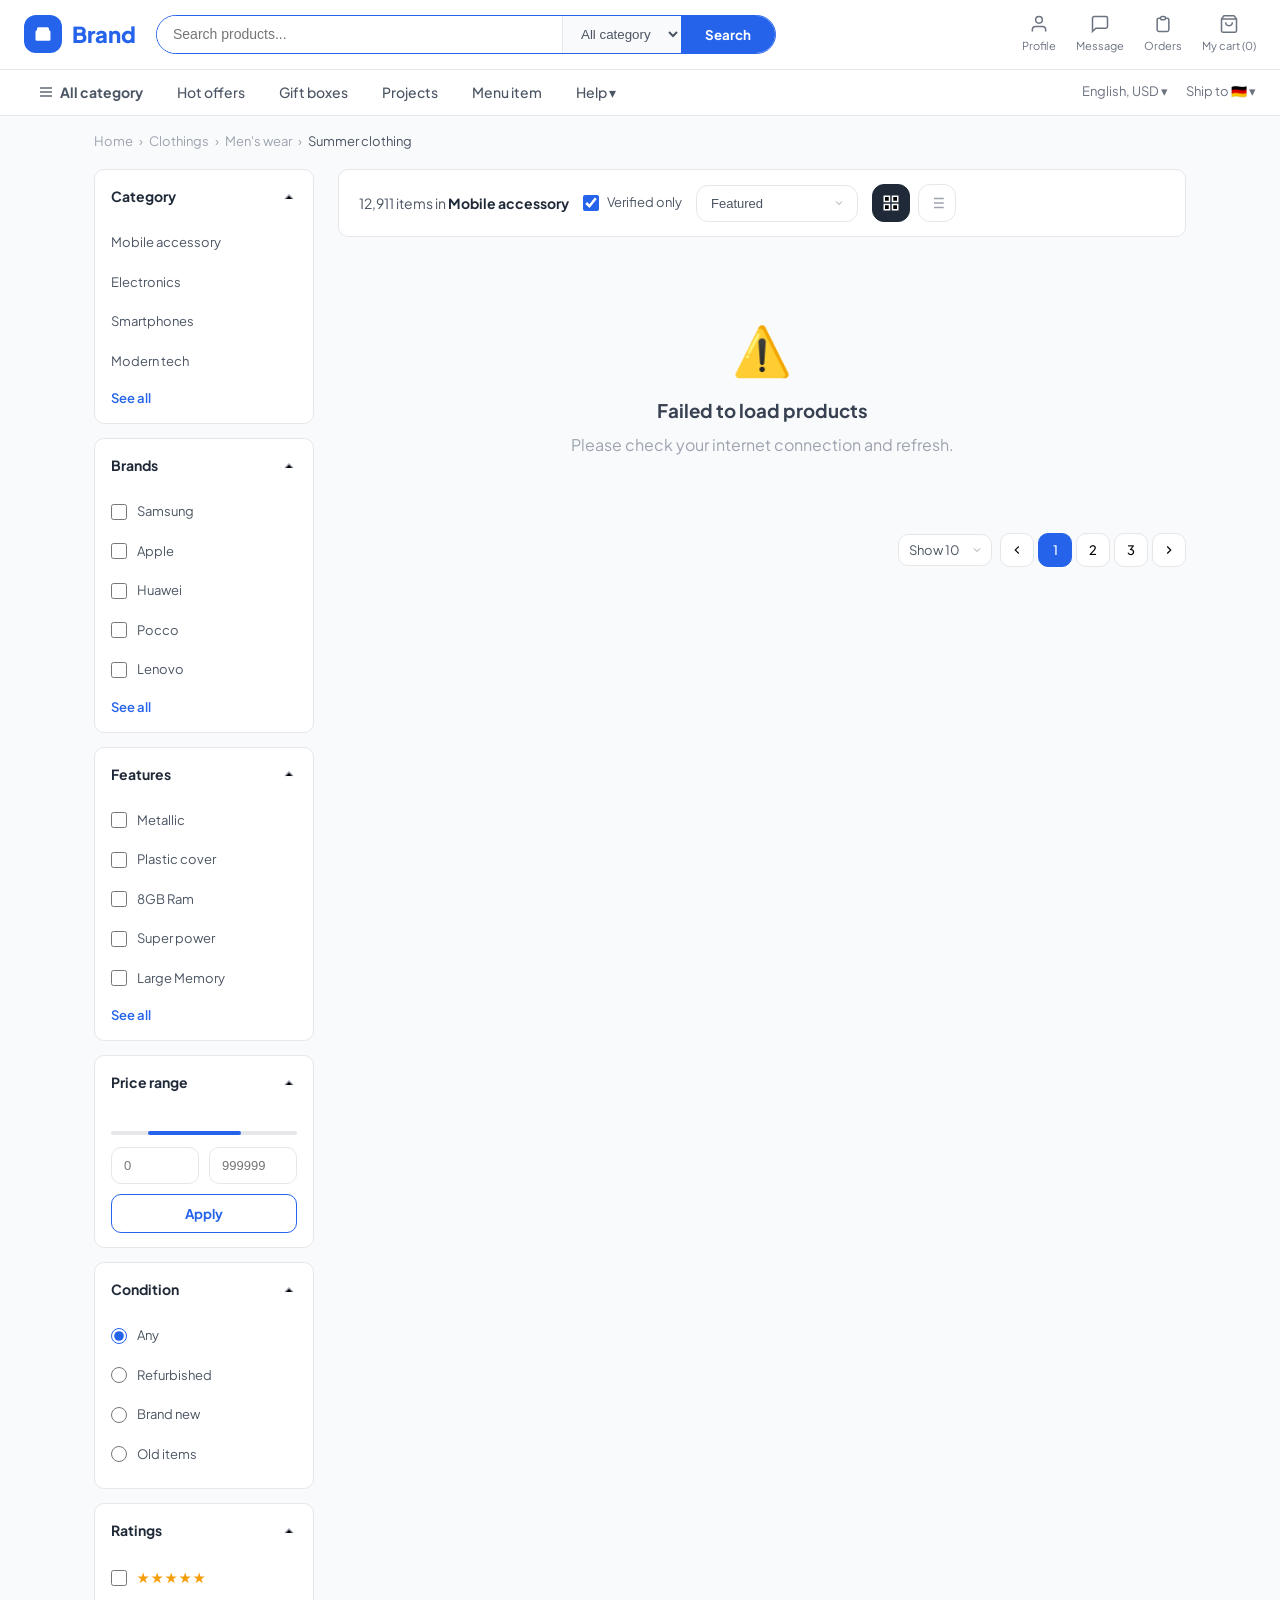
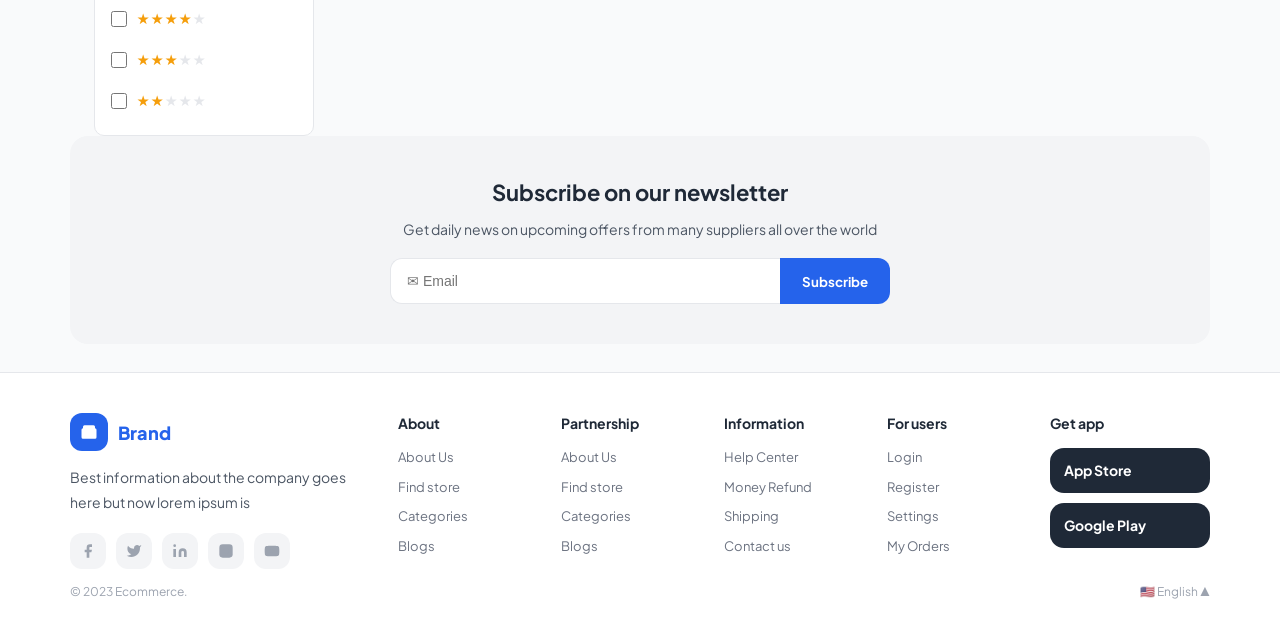
<file: grid-listing.html>
<!-- <!DOCTYPE html>
<html lang="en">
<head>
<meta charset="UTF-8">
<meta name="viewport" content="width=device-width, initial-scale=1.0">
<title>Brand - Product Grid</title>
<link href="https://fonts.googleapis.com/css2?family=Plus+Jakarta+Sans:wght@300;400;500;600;700;800&display=swap" rel="stylesheet">
<style>
  *, *::before, *::after { box-sizing: border-box; margin: 0; padding: 0; }

  :root {
    --blue: #2563EB;
    --blue-dark: #1D4ED8;
    --blue-light: #EFF6FF;
    --gray-50: #F9FAFB;
    --gray-100: #F3F4F6;
    --gray-200: #E5E7EB;
    --gray-400: #9CA3AF;
    --gray-500: #6B7280;
    --gray-600: #4B5563;
    --gray-800: #1F2937;
    --green: #16A34A;
    --orange: #F59E0B;
    --white: #ffffff;
    --radius: 10px;
    --shadow: 0 10px 30px rgba(15, 23, 42, 0.08);
  }

  body { font-family: 'Plus Jakarta Sans', sans-serif; background: var(--gray-50); color: var(--gray-800); line-height: 1.5; }
  a { text-decoration: none; color: inherit; }
  button { font-family: inherit; }

  .top-bar {
    display: flex; align-items: center; gap: 20px; padding: 14px 24px; background: var(--white);
    border-bottom: 1px solid var(--gray-200); position: sticky; top: 0; z-index: 100;
  }
  .logo { display: flex; align-items: center; gap: 10px; font-size: 22px; font-weight: 800; color: var(--blue); }
  .logo-icon { width: 38px; height: 38px; border-radius: 12px; background: var(--blue); display: grid; place-items: center; }
  .logo-icon svg { width: 18px; height: 18px; fill: white; }

  .search-bar { flex: 1; display: flex; max-width: 620px; border-radius: 999px; border: 1.5px solid var(--blue); overflow: hidden; }
  .search-bar input { flex: 1; border: none; padding: 10px 16px; font-size: 14px; outline: none; }
  .search-bar select { border: none; border-left: 1px solid var(--gray-200); padding: 0 14px; background: var(--gray-50); color: var(--gray-600); cursor: pointer; }
  .search-bar button { border: none; background: var(--blue); color: white; padding: 10px 24px; font-weight: 700; cursor: pointer; }

  .top-actions { display: flex; gap: 20px; margin-left: auto; }
  .top-action { display: flex; flex-direction: column; align-items: center; gap: 4px; font-size: 11px; color: var(--gray-500); cursor: pointer; transition: color .2s; }
  .top-action:hover { color: var(--blue); }
  .top-action svg { width: 20px; height: 20px; stroke: currentColor; fill: none; }

  .nav-bar { display: flex; align-items: center; gap: 6px; padding: 0 24px; background: var(--white); border-bottom: 1px solid var(--gray-200); }
  .nav-bar a { display: inline-flex; align-items: center; gap: 6px; padding: 12px 14px; color: var(--gray-600); font-size: 14px; font-weight: 500; white-space: nowrap; transition: color .2s; }
  .nav-bar a:hover { color: var(--blue); }
  .nav-bar .all-cat { font-weight: 700; }
  .nav-right { margin-left: auto; display: flex; align-items: center; gap: 18px; color: var(--gray-500); font-size: 13px; }

  .breadcrumb-wrap { max-width: 1140px; margin: 0 auto; padding: 16px 24px 0; }
  .breadcrumb { display: flex; align-items: center; gap: 6px; font-size: 13px; color: var(--gray-400); }
  .breadcrumb a:hover { color: var(--blue); }
  .breadcrumb .current { color: var(--gray-600); }

  .page-wrap { max-width: 1140px; margin: 0 auto; padding: 18px 24px 0; display: grid; grid-template-columns: 220px 1fr; gap: 24px; }

  .sidebar { display: flex; flex-direction: column; gap: 14px; }
  .filter-section { background: var(--white); border: 1px solid var(--gray-200); border-radius: var(--radius); overflow: hidden; }
  .filter-header { display: flex; align-items: center; justify-content: space-between; padding: 16px; font-weight: 700; font-size: 14px; cursor: pointer; }
  .filter-header svg { width: 16px; height: 16px; stroke: var(--gray-400); }
  .filter-body { padding: 0 16px 14px; }
  .filter-item { display: flex; align-items: center; gap: 10px; padding: 10px 0; font-size: 13px; color: var(--gray-600); cursor: pointer; }
  .filter-item input { width: 16px; height: 16px; accent-color: var(--blue); }
  .filter-item label { cursor: pointer; }
  .see-all { display: inline-block; margin-top: 8px; color: var(--blue); font-size: 13px; font-weight: 600; cursor: pointer; }

  .price-range-wrap { padding: 10px 0 0; }
  .range-track { position: relative; height: 4px; background: var(--gray-200); border-radius: 999px; margin: 12px 0; }
  .range-fill { position: absolute; left: 20%; right: 30%; height: 100%; background: var(--blue); border-radius: 999px; }
  .price-inputs { display: flex; gap: 10px; }
  .price-inputs input { width: 100%; border: 1px solid var(--gray-200); border-radius: 10px; padding: 10px 12px; font-size: 13px; outline: none; }
  .btn-apply { width: 100%; margin-top: 10px; border-radius: 10px; border: 1.5px solid var(--blue); background: white; color: var(--blue); padding: 10px; font-weight: 700; cursor: pointer; }
  .btn-apply:hover { background: var(--blue); color: white; }

  .stars-row { display: flex; gap: 2px; }
  .star { color: var(--orange); font-size: 14px; }
  .star.empty { color: var(--gray-200); }

  .toolbar { display: flex; align-items: center; gap: 14px; flex-wrap: wrap; padding: 14px 20px; background: var(--white); border: 1px solid var(--gray-200); border-radius: var(--radius); margin-bottom: 16px; }
  .toolbar-count { color: var(--gray-600); font-size: 14px; }
  .toolbar-count strong { color: var(--gray-800); }
  .verified-wrap { display: flex; align-items: center; gap: 8px; color: var(--gray-600); font-size: 13px; }
  .verified-wrap input { width: 16px; height: 16px; accent-color: var(--blue); }
  .sort-select, .show-select { border: 1px solid var(--gray-200); border-radius: 12px; padding: 10px 40px 10px 14px; font-size: 13px; color: var(--gray-600); background: white url("data:image/svg+xml,%3Csvg xmlns='http://www.w3.org/2000/svg' width='12' height='12' viewBox='0 0 24 24' fill='none' stroke='%239CA3AF' stroke-width='2'%3E%3Cpolyline points='6 9 12 15 18 9'/%3E%3C/svg%3E") no-repeat right 12px center; appearance: none; cursor: pointer; }
  .view-btns { display: flex; gap: 8px; }
  .view-btn { width: 38px; height: 38px; border: 1px solid var(--gray-200); border-radius: 12px; background: white; display: grid; place-items: center; cursor: pointer; transition: all .2s; }
  .view-btn.active, .view-btn:hover { background: var(--gray-800); border-color: var(--gray-800); }
  .view-btn svg { width: 18px; height: 18px; stroke: var(--gray-400); }
  .view-btn.active svg, .view-btn:hover svg { stroke: white; }

  .products-grid { display: grid; grid-template-columns: repeat(3, minmax(0, 1fr)); gap: 18px; }
  .product-card { background: var(--white); border: 1px solid var(--gray-200); border-radius: 18px; overflow: hidden; position: relative; transition: transform .2s, box-shadow .2s; }
  .product-card:hover { transform: translateY(-3px); box-shadow: var(--shadow); }
  .product-image { position: relative; background: var(--gray-50); display: grid; place-items: center; padding: 24px; }
  .product-image img { width: 100%; max-width: 220px; object-fit: contain; }
  .btn-wish { position: absolute; top: 16px; right: 16px; width: 38px; height: 38px; border: 1.5px solid var(--blue); border-radius: 14px; background: white; display: grid; place-items: center; cursor: pointer; transition: background .2s; }
  .btn-wish:hover { background: var(--blue-light); }
  .btn-wish svg { width: 18px; height: 18px; stroke: var(--blue); fill: none; }
  .product-body { padding: 18px 18px 22px; }
  .product-title { font-size: 15px; font-weight: 700; color: var(--gray-800); margin-bottom: 10px; min-height: 48px; }
  .price-row { display: flex; align-items: center; gap: 10px; margin-bottom: 10px; }
  .price-now { font-size: 19px; font-weight: 800; color: var(--gray-800); }
  .price-old { font-size: 13px; color: var(--gray-400); text-decoration: line-through; }
  .rating-row { display: flex; align-items: center; gap: 8px; margin-bottom: 12px; flex-wrap: wrap; }
  .rating-row .stars-display { display: flex; gap: 1px; }
  .rating-num { font-size: 13px; font-weight: 700; color: var(--orange); }
  .product-meta { font-size: 12px; color: var(--gray-500); display: flex; gap: 8px; flex-wrap: wrap; margin-bottom: 14px; }
  .product-meta span { display: inline-flex; align-items: center; gap: 4px; }
  .dot { color: var(--gray-200); }
  .btn-details { display: inline-flex; align-items: center; justify-content: center; width: 100%; padding: 12px 14px; border-radius: 14px; border: 1.5px solid var(--blue); color: var(--blue); font-size: 13px; font-weight: 700; cursor: pointer; transition: background .2s, color .2s; }
  .btn-details:hover { background: var(--blue); color: white; }

.pagination-wrap { display: flex; align-items: center; justify-content: flex-end; gap: 8px; margin-top: 16px; }
  .show-select { border: 1px solid var(--gray-200); border-radius: var(--radius); padding: 7px 28px 7px 10px; font-size: 13px; font-family: inherit; outline: none; color: var(--gray-600); background: white url("data:image/svg+xml,%3Csvg xmlns='http://www.w3.org/2000/svg' width='12' height='12' viewBox='0 0 24 24' fill='none' stroke='%239CA3AF' stroke-width='2'%3E%3Cpolyline points='6 9 12 15 18 9'%3E%3C/polyline%3E%3C/svg%3E") no-repeat right 8px center; appearance: none; }
  .page-btns { display: flex; gap: 4px; }
  .page-btn { width: 34px; height: 34px; border: 1px solid var(--gray-200); border-radius: var(--radius); background: white; font-size: 13px; font-weight: 500; cursor: pointer; transition: background .2s, border-color .2s, color .2s; display: flex; align-items: center; justify-content: center; }
  .page-btn.active { background: var(--blue); border-color: var(--blue); color: white; }
  .page-btn:hover:not(.active) { background: var(--gray-50); }
  .page-btn svg { width: 14px; height: 14px; stroke: currentColor; fill: none; }

  .newsletter { background: var(--gray-100); padding: 40px 24px; text-align: center; border-radius: 18px; margin: 0 auto 28px; max-width: 1140px; }
  .newsletter h3 { font-size: 22px; font-weight: 700; margin-bottom: 10px; }
  .newsletter p { color: var(--gray-600); font-size: 14px; margin-bottom: 18px; }
  .newsletter-form { display: inline-flex; gap: 0; max-width: 500px; width: 100%; }
  .newsletter-form input { flex: 1; padding: 14px 16px; border: 1px solid var(--gray-200); border-right: none; border-radius: 12px 0 0 12px; outline: none; font-size: 14px; }
  .newsletter-form button { border: none; background: var(--blue); color: white; padding: 14px 22px; border-radius: 0 12px 12px 0; font-weight: 700; cursor: pointer; }

  footer { background: var(--white); padding: 40px 24px 24px; border-top: 1px solid var(--gray-200); }
  .footer-grid { max-width: 1140px; margin: 0 auto; display: grid; grid-template-columns: 300px repeat(4, minmax(0, 1fr)) 160px; gap: 28px; }
  .footer-brand .logo { margin-bottom: 14px; font-size: 18px; }
  .footer-brand p { color: var(--gray-600); line-height: 1.8; font-size: 14px; margin-bottom: 18px; }
  .social-links { display: flex; gap: 10px; }
  .social-link { width: 36px; height: 36px; border-radius: 12px; background: var(--gray-100); display: grid; place-items: center; cursor: pointer; transition: background .2s; }
  .social-link:hover { background: var(--blue); }
  .social-link svg { width: 16px; height: 16px; fill: var(--gray-400); transition: fill .2s; }
  .social-link:hover svg { fill: white; }
  .footer-col h4 { font-size: 14px; font-weight: 700; margin-bottom: 14px; }
  .footer-col a { display: block; color: var(--gray-500); font-size: 13px; margin-bottom: 10px; transition: color .2s; }
  .footer-col a:hover { color: var(--blue); }
  .app-btn { display: block; background: var(--gray-800); color: var(--white); border-radius: 14px; padding: 12px 14px; font-size: 12px; font-weight: 700; margin-bottom: 10px; text-align: left; }
  .app-btn span { display: block; font-size: 14px; }
  .footer-bottom { max-width: 1140px; margin: 0 auto; display: flex; justify-content: space-between; align-items: center; padding: 14px 0 0; color: var(--gray-400); font-size: 12px; }

  .mobile-header, .mobile-search, .mobile-tabs, .mobile-sort-filter, .active-filters, .mobile-product-list, .mobile-you-like { display: none; }

  @media (max-width: 1024px) {
    .page-wrap { grid-template-columns: 1fr; }
    .sidebar { width: 100%; }
    .products-grid { grid-template-columns: repeat(2, minmax(0, 1fr)); }
    .footer-grid { grid-template-columns: repeat(2, minmax(0, 1fr)); }
  }
  @media (max-width: 768px) {
    .top-actions, .nav-right { display: none; }
    .top-bar { flex-wrap: wrap; gap: 12px; }
    .nav-bar { padding: 0 16px; overflow-x: auto; }
    .breadcrumb-wrap { padding: 16px 16px 0; }
    .page-wrap { padding: 16px; }
    .toolbar { padding: 14px; }
    .products-grid { grid-template-columns: 1fr; }
    .footer-grid { grid-template-columns: 1fr; }
    .newsletter { margin: 0 16px 28px; }
  }
</style>
</head>
<body>

<header class="top-bar">
  <div class="logo">
    <div class="logo-icon" onclick="window.location.href='index.html'">
      <svg viewBox="0 0 24 24"><path d="M20 7H4a2 2 0 00-2 2v10a2 2 0 002 2h16a2 2 0 002-2V9a2 2 0 00-2-2zm0 0V5a2 2 0 00-2-2H6a2 2 0 00-2 2v2"/></svg>
    </div>
    Brand
  </div>

  <div class="search-bar">
    <input type="text" placeholder="Search">
    <select>
      <option>All category</option>
      <option>Electronics</option>
      <option>Clothing</option>
    </select>
    <button>Search</button>
  </div>

  <div class="top-actions">
    <a href="#" class="top-action">
      <svg viewBox="0 0 24 24" stroke-width="1.8"><path d="M20 21v-2a4 4 0 00-4-4H8a4 4 0 00-4 4v2"/><circle cx="12" cy="7" r="4"/></svg>
      Profile
    </a>
    <a href="#" class="top-action">
      <svg viewBox="0 0 24 24" stroke-width="1.8"><path d="M21 15a2 2 0 01-2 2H7l-4 4V5a2 2 0 012-2h14a2 2 0 012 2z"/></svg>
      Message
    </a>
    <a href="#" class="top-action">
      <svg viewBox="0 0 24 24" stroke-width="1.8"><path d="M9 5H7a2 2 0 00-2 2v12a2 2 0 002 2h10a2 2 0 002-2V7a2 2 0 00-2-2h-2M9 5a2 2 0 002 2h2a2 2 0 002-2M9 5a2 2 0 012-2h2a2 2 0 012 2"/></svg>
      Orders
    </a>
    <a href="cart.html" class="top-action">
      <svg viewBox="0 0 24 24" stroke-width="1.8"><path d="M6 2L3 6v14a2 2 0 002 2h14a2 2 0 002-2V6l-3-4z"/><line x1="3" y1="6" x2="21" y2="6"/><path d="M16 10a4 4 0 01-8 0"/></svg>
      My cart
    </a>
  </div>
</header>

<nav class="nav-bar">
  <a href="#" class="all-cat"><svg width="16" height="16" viewBox="0 0 24 24" fill="none" stroke="currentColor" stroke-width="2"><line x1="3" y1="6" x2="21" y2="6"/><line x1="3" y1="12" x2="21" y2="12"/><line x1="3" y1="18" x2="21" y2="18"/></svg> All category</a>
  <a href="#">Hot offers</a>
  <a href="#">Gift boxes</a>
  <a href="#">Projects</a>
  <a href="#">Menu item</a>
  <a href="#">Help ▾</a>
  <div class="nav-right">
    <span>English, USD ▾</span>
    <span>Ship to 🇩🇪 ▾</span>
  </div>
</nav>

<div class="breadcrumb-wrap">
  <nav class="breadcrumb">
    <a href="#">Home</a><span>›</span>
    <a href="#">Clothings</a><span>›</span>
    <a href="#">Men's wear</a><span>›</span>
    <span class="current">Summer clothing</span>
  </nav>
</div>

<div class="page-wrap">
  <aside class="sidebar">
    <div class="filter-section">
      <div class="filter-header">Category <svg viewBox="0 0 24 24" stroke-width="2"><polyline points="18 15 12 9 6 15"/></svg></div>
      <div class="filter-body">
        <div class="filter-item">Mobile accessory</div>
        <div class="filter-item">Electronics</div>
        <div class="filter-item">Smartphones</div>
        <div class="filter-item">Modern tech</div>
        <a class="see-all">See all</a>
      </div>
    </div>

    <div class="filter-section">
      <div class="filter-header">Brands <svg viewBox="0 0 24 24" stroke-width="2"><polyline points="18 15 12 9 6 15"/></svg></div>
      <div class="filter-body">
        <label class="filter-item"><input type="checkbox"> Samsung</label>
        <label class="filter-item"><input type="checkbox"> Apple</label>
        <label class="filter-item"><input type="checkbox"> Huawei</label>
        <label class="filter-item"><input type="checkbox"> Pocco</label>
        <label class="filter-item"><input type="checkbox"> Lenovo</label>
        <a class="see-all">See all</a>
      </div>
    </div>

    <div class="filter-section">
      <div class="filter-header">Features <svg viewBox="0 0 24 24" stroke-width="2"><polyline points="18 15 12 9 6 15"/></svg></div>
      <div class="filter-body">
        <label class="filter-item"><input type="checkbox"> Metallic</label>
        <label class="filter-item"><input type="checkbox"> Plastic cover</label>
        <label class="filter-item"><input type="checkbox"> 8GB Ram</label>
        <label class="filter-item"><input type="checkbox"> Super power</label>
        <label class="filter-item"><input type="checkbox"> Large Memory</label>
        <a class="see-all">See all</a>
      </div>
    </div>

    <div class="filter-section">
      <div class="filter-header">Price range <svg viewBox="0 0 24 24" stroke-width="2"><polyline points="18 15 12 9 6 15"/></svg></div>
      <div class="filter-body">
        <div class="price-range-wrap">
          <div class="range-track"><div class="range-fill"></div></div>
          <div class="price-inputs">
            <input type="number" placeholder="0">
            <input type="number" placeholder="999999">
          </div>
          <button class="btn-apply">Apply</button>
        </div>
      </div>
    </div>

    <div class="filter-section">
      <div class="filter-header">Condition <svg viewBox="0 0 24 24" stroke-width="2"><polyline points="18 15 12 9 6 15"/></svg></div>
      <div class="filter-body">
        <label class="filter-item"><input type="radio" name="cond" checked> Any</label>
        <label class="filter-item"><input type="radio" name="cond"> Refurbished</label>
        <label class="filter-item"><input type="radio" name="cond"> Brand new</label>
        <label class="filter-item"><input type="radio" name="cond"> Old items</label>
      </div>
    </div>

    <div class="filter-section">
      <div class="filter-header">Ratings <svg viewBox="0 0 24 24" stroke-width="2"><polyline points="18 15 12 9 6 15"/></svg></div>
      <div class="filter-body">
        <label class="filter-item"><input type="checkbox"><span class="stars-row"><span class="star">★</span><span class="star">★</span><span class="star">★</span><span class="star">★</span><span class="star">★</span></span></label>
        <label class="filter-item"><input type="checkbox"><span class="stars-row"><span class="star">★</span><span class="star">★</span><span class="star">★</span><span class="star">★</span><span class="star empty">★</span></span></label>
        <label class="filter-item"><input type="checkbox"><span class="stars-row"><span class="star">★</span><span class="star">★</span><span class="star">★</span><span class="star empty">★</span><span class="star empty">★</span></span></label>
        <label class="filter-item"><input type="checkbox"><span class="stars-row"><span class="star">★</span><span class="star">★</span><span class="star empty">★</span><span class="star empty">★</span><span class="star empty">★</span></span></label>
      </div>
    </div>
  </aside>

  <main>
    <div class="toolbar">
      <span class="toolbar-count">12,911 items in <strong>Mobile accessory</strong></span>
      <label class="verified-wrap"><input type="checkbox" checked> Verified only</label>
      <select class="sort-select">
        <option>Featured</option>
        <option>Price: Low to High</option>
        <option>Price: High to Low</option>
        <option>Newest</option>
      </select>
      <div class="view-btns">
       
        <button class="view-btn active" title="Grid" onclick="window.location.href='grid-listing.html'"><svg viewBox="0 0 24 24" stroke-width="2"><rect x="3" y="3" width="7" height="7"/><rect x="14" y="3" width="7" height="7"/><rect x="3" y="14" width="7" height="7"/><rect x="14" y="14" width="7" height="7"/></svg></button>
        <button class="view-btn" title="List" onclick="window.location.href='listing.html'"><svg viewBox="0 0 24 24" stroke-width="2"><line x1="8" y1="6" x2="21" y2="6"/><line x1="8" y1="12" x2="21" y2="12"/><line x1="8" y1="18" x2="21" y2="18"/><line x1="3" y1="6" x2="3.01" y2="6"/><line x1="3" y1="12" x2="3.01" y2="12"/><line x1="3" y1="18" x2="3.01" y2="18"/></svg></button>
      </div>
    </div>

    <div class="products-grid">
      <article class="product-card">
        <div class="product-image">
          <img src="https://images.unsplash.com/photo-1511707171634-5f897ff02aa9?w=360&q=80" alt="Apple iPhone">
          <button class="btn-wish" aria-label="Wishlist"><svg viewBox="0 0 24 24" stroke-width="2"><path d="M20.84 4.61a5.5 5.5 0 00-7.78 0L12 5.67l-1.06-1.06a5.5 5.5 0 00-7.78 7.78l1.06 1.06L12 21.23l7.78-7.78 1.06-1.06a5.5 5.5 0 000-7.78z"/></svg></button>
        </div>
        <div class="product-body">
          <h3 class="product-title">GoPro HERO6 4K Action Camera - Black</h3>
          <div class="price-row"><span class="price-now">$99.50</span><span class="price-old">$1128.00</span></div>
          <div class="rating-row"><div class="stars-display"><span class="star">★</span><span class="star">★</span><span class="star">★</span><span class="star">★</span><span class="star empty">★</span></div><span class="rating-num">7.5</span></div>
          <div class="product-meta"><span>GoPro HERO6 4K Action</span><span class="dot">•</span><span>Camera - Black</span></div>
          <button class="btn-details" onclick="window.location.href='product-detail.html'">View details</button>
        </div>
      </article>

      <article class="product-card">
        <div class="product-image">
          <img src="https://images.unsplash.com/photo-1592750475338-74b7b21085ab?w=360&q=80" alt="Canon Camera">
          <button class="btn-wish" aria-label="Wishlist"><svg viewBox="0 0 24 24" stroke-width="2"><path d="M20.84 4.61a5.5 5.5 0 00-7.78 0L12 5.67l-1.06-1.06a5.5 5.5 0 00-7.78 7.78l1.06 1.06L12 21.23l7.78-7.78 1.06-1.06a5.5 5.5 0 000-7.78z"/></svg></button>
        </div>
        <div class="product-body">
          <h3 class="product-title">Canon Camera EOS 2000, Black 10x zoom</h3>
          <div class="price-row"><span class="price-now">$99.50</span><span class="price-old">$1128.00</span></div>
          <div class="rating-row"><div class="stars-display"><span class="star">★</span><span class="star">★</span><span class="star">★</span><span class="star">★</span><span class="star empty">★</span></div><span class="rating-num">7.5</span></div>
          <div class="product-meta"><span>Compact lens, 10x zoom</span><span class="dot">•</span><span>Black edition</span></div>
          <button class="btn-details" onclick="window.location.href='product-detail.html'">View details</button>
        </div>
      </article>

      <article class="product-card">
        <div class="product-image">
          <img src="https://images.unsplash.com/photo-1496181133206-80ce9b88a853?w=360&q=80" alt="Tablet">
          <button class="btn-wish" aria-label="Wishlist"><svg viewBox="0 0 24 24" stroke-width="2"><path d="M20.84 4.61a5.5 5.5 0 00-7.78 0L12 5.67l-1.06-1.06a5.5 5.5 0 00-7.78 7.78l1.06 1.06L12 21.23l7.78-7.78 1.06-1.06a5.5 5.5 0 000-7.78z"/></svg></button>
        </div>
        <div class="product-body">
          <h3 class="product-title">Slim Tablet with Metallic Case</h3>
          <div class="price-row"><span class="price-now">$99.50</span></div>
          <div class="rating-row"><div class="stars-display"><span class="star">★</span><span class="star">★</span><span class="star">★</span><span class="star">★</span><span class="star empty">★</span></div><span class="rating-num">5.9</span></div>
          <div class="product-meta"><span>Large display</span><span class="dot">•</span><span>Black model</span></div>
          <button class="btn-details" onclick="window.location.href='product-detail.html'">View details</button>
        </div>
      </article>

      <article class="product-card">
        <div class="product-image">
          <img src="https://images.unsplash.com/photo-1523275335684-37898b6baf30?w=360&q=80" alt="Watch">
          <button class="btn-wish" aria-label="Wishlist"><svg viewBox="0 0 24 24" stroke-width="2"><path d="M20.84 4.61a5.5 5.5 0 00-7.78 0L12 5.67l-1.06-1.06a5.5 5.5 0 00-7.78 7.78l1.06 1.06L12 21.23l7.78-7.78 1.06-1.06a5.5 5.5 0 000-7.78z"/></svg></button>
        </div>
        <div class="product-body">
          <h3 class="product-title">Smart Watch Series 5</h3>
          <div class="price-row"><span class="price-now">$99.50</span><span class="price-old">$1128.00</span></div>
          <div class="rating-row"><div class="stars-display"><span class="star">★</span><span class="star">★</span><span class="star">★</span><span class="star">★</span><span class="star empty">★</span></div><span class="rating-num">7.5</span></div>
          <div class="product-meta"><span>Fitness tracking</span><span class="dot">•</span><span>Silver strap</span></div>
          <button class="btn-details" onclick="window.location.href='product-detail.html'">View details</button>
        </div>
      </article>

      <article class="product-card">
        <div class="product-image">
          <img src="https://images.unsplash.com/photo-1505740420928-5e560c06d30e?w=360&q=80" alt="Headphones">
          <button class="btn-wish" aria-label="Wishlist"><svg viewBox="0 0 24 24" stroke-width="2"><path d="M20.84 4.61a5.5 5.5 0 00-7.78 0L12 5.67l-1.06-1.06a5.5 5.5 0 00-7.78 7.78l1.06 1.06L12 21.23l7.78-7.78 1.06-1.06a5.5 5.5 0 000-7.78z"/></svg></button>
        </div>
        <div class="product-body">
          <h3 class="product-title">Noise Cancelling Headphones</h3>
          <div class="price-row"><span class="price-now">$99.50</span></div>
          <div class="rating-row"><div class="stars-display"><span class="star">★</span><span class="star">★</span><span class="star">★</span><span class="star">★</span><span class="star empty">★</span></div><span class="rating-num">7.5</span></div>
          <div class="product-meta"><span>Wireless design</span><span class="dot">•</span><span>Black color</span></div>
          <button class="btn-details" onclick="window.location.href='product-detail.html'">View details</button>
        </div>
      </article>

      <article class="product-card">
        <div class="product-image">
          <img src="https://images.unsplash.com/photo-1496181133206-80ce9b88a853?w=360&q=80" alt="Phone">
          <button class="btn-wish" aria-label="Wishlist"><svg viewBox="0 0 24 24" stroke-width="2"><path d="M20.84 4.61a5.5 5.5 0 00-7.78 0L12 5.67l-1.06-1.06a5.5 5.5 0 00-7.78 7.78l1.06 1.06L12 21.23l7.78-7.78 1.06-1.06a5.5 5.5 0 000-7.78z"/></svg></button>
        </div>
        <div class="product-body">
          <h3 class="product-title">Premium Smartphone in Red</h3>
          <div class="price-row"><span class="price-now">$99.50</span></div>
          <div class="rating-row"><div class="stars-display"><span class="star">★</span><span class="star">★</span><span class="star">★</span><span class="star">★</span><span class="star empty">★</span></div><span class="rating-num">7.5</span></div>
          <div class="product-meta"><span>Metallic finish</span><span class="dot">•</span><span>128GB storage</span></div>
          <button class="btn-details" onclick="window.location.href='product-detail.html'">View details</button>
        </div>
      </article>
    </div>

    <div class="pagination-wrap">
      <select class="show-select"><option>Show 10</option><option>Show 20</option><option>Show 50</option></select>
      <div class="page-btns">
        <button class="page-btn"><svg viewBox="0 0 24 24" stroke-width="2"><polyline points="15 18 9 12 15 6"/></svg></button>
        <button class="page-btn active">1</button>
        <button class="page-btn">2</button>
        <button class="page-btn">3</button>
        <button class="page-btn"><svg viewBox="0 0 24 24" stroke-width="2"><polyline points="9 18 15 12 9 6"/></svg></button>
      </div>
    </div>
  </main>
</div>

<div class="newsletter">
  <h3>Subscribe on our newsletter</h3>
  <p>Get daily news on upcoming offers from many suppliers all over the world</p>
  <div class="newsletter-form">
    <input type="email" placeholder="✉ Email">
    <button>Subscribe</button>
  </div>
</div>

<footer>
  <div class="footer-grid">
    <div class="footer-brand">
      <div class="logo">
        <div class="logo-icon"><svg viewBox="0 0 24 24"><path d="M20 7H4a2 2 0 00-2 2v10a2 2 0 002 2h16a2 2 0 002-2V9a2 2 0 00-2-2zm0 0V5a2 2 0 00-2-2H6a2 2 0 00-2 2v2"/></svg></div>
        Brand
      </div>
      <p>Best information about the company goes here but now lorem ipsum is</p>
      <div class="social-links">
        <div class="social-link"><svg viewBox="0 0 24 24"><path d="M18 2h-3a5 5 0 00-5 5v3H7v4h3v8h4v-8h3l1-4h-4V7a1 1 0 011-1h3z"/></svg></div>
        <div class="social-link"><svg viewBox="0 0 24 24"><path d="M23 3a10.9 10.9 0 01-3.14 1.53 4.48 4.48 0 00-7.86 3v1A10.66 10.66 0 013 4s-4 9 5 13a11.64 11.64 0 01-7 2c9 5 20 0 20-11.5a4.5 4.5 0 00-.08-.83A7.72 7.72 0 0023 3z"/></svg></div>
        <div class="social-link"><svg viewBox="0 0 24 24"><path d="M16 8a6 6 0 016 6v7h-4v-7a2 2 0 00-2-2 2 2 0 00-2 2v7h-4v-7a6 6 0 016-6zM2 9h4v12H2z"/><circle cx="4" cy="4" r="2"/></svg></div>
        <div class="social-link"><svg viewBox="0 0 24 24"><rect x="2" y="2" width="20" height="20" rx="5" ry="5"/><path d="M16 11.37A4 4 0 1112.63 8 4 4 0 0116 11.37z"/><line x1="17.5" y1="6.5" x2="17.51" y2="6.5"/></svg></div>
        <div class="social-link"><svg viewBox="0 0 24 24"><path d="M22.54 6.42a2.78 2.78 0 00-1.95-1.96C18.88 4 12 4 12 4s-6.88 0-8.59.46a2.78 2.78 0 00-1.95 1.96A29 29 0 001 12a29 29 0 00.46 5.58A2.78 2.78 0 003.41 19.6C5.12 20 12 20 12 20s6.88 0 8.59-.4a2.78 2.78 0 001.95-1.95A29 29 0 0023 12a29 29 0 00-.46-5.58z"/><polygon points="9.75 15.02 15.5 12 9.75 8.98 9.75 15.02"/></svg></div>
      </div>
    </div>
    <div class="footer-col"><h4>About</h4><a href="#">About Us</a><a href="#">Find store</a><a href="#">Categories</a><a href="#">Blogs</a></div>
    <div class="footer-col"><h4>Partnership</h4><a href="#">About Us</a><a href="#">Find store</a><a href="#">Categories</a><a href="#">Blogs</a></div>
    <div class="footer-col"><h4>Information</h4><a href="#">Help Center</a><a href="#">Money Refund</a><a href="#">Shipping</a><a href="#">Contact us</a></div>
    <div class="footer-col"><h4>For users</h4><a href="#">Login</a><a href="#">Register</a><a href="#">Settings</a><a href="#">My Orders</a></div>
    <div class="footer-col"><h4>Get app</h4><div class="app-btn"><span>App Store</span></div><div class="app-btn"><span>Google Play</span></div></div>
  </div>
  <div class="footer-bottom">
    <p>© 2023 Ecommerce.</p>
    <p>🇺🇸 English ▲</p>
  </div>
</footer>
<script src="./index.js"></script>
</body>
</html> -->









<!DOCTYPE html>
<html lang="en">
<head>
<meta charset="UTF-8">
<meta name="viewport" content="width=device-width, initial-scale=1.0">
<title>Brand - Product Grid</title>
<link href="https://fonts.googleapis.com/css2?family=Plus+Jakarta+Sans:wght@300;400;500;600;700;800&display=swap" rel="stylesheet">
<style>
  *, *::before, *::after { box-sizing: border-box; margin: 0; padding: 0; }

  :root {
    --blue: #2563EB;
    --blue-dark: #1D4ED8;
    --blue-light: #EFF6FF;
    --gray-50: #F9FAFB;
    --gray-100: #F3F4F6;
    --gray-200: #E5E7EB;
    --gray-400: #9CA3AF;
    --gray-500: #6B7280;
    --gray-600: #4B5563;
    --gray-800: #1F2937;
    --green: #16A34A;
    --orange: #F59E0B;
    --white: #ffffff;
    --radius: 10px;
    --shadow: 0 10px 30px rgba(15, 23, 42, 0.08);
  }

  body { font-family: 'Plus Jakarta Sans', sans-serif; background: var(--gray-50); color: var(--gray-800); line-height: 1.5; }
  a { text-decoration: none; color: inherit; }
  button { font-family: inherit; }

  .top-bar {
    display: flex; align-items: center; gap: 20px; padding: 14px 24px; background: var(--white);
    border-bottom: 1px solid var(--gray-200); position: sticky; top: 0; z-index: 100;
  }
  .logo { display: flex; align-items: center; gap: 10px; font-size: 22px; font-weight: 800; color: var(--blue); }
  .logo-icon { width: 38px; height: 38px; border-radius: 12px; background: var(--blue); display: grid; place-items: center; }
  .logo-icon svg { width: 18px; height: 18px; fill: white; }

  .search-bar { flex: 1; display: flex; max-width: 620px; border-radius: 999px; border: 1.5px solid var(--blue); overflow: hidden; }
  .search-bar input { flex: 1; border: none; padding: 10px 16px; font-size: 14px; outline: none; }
  .search-bar select { border: none; border-left: 1px solid var(--gray-200); padding: 0 14px; background: var(--gray-50); color: var(--gray-600); cursor: pointer; }
  .search-bar button { border: none; background: var(--blue); color: white; padding: 10px 24px; font-weight: 700; cursor: pointer; }

  .top-actions { display: flex; gap: 20px; margin-left: auto; }
  .top-action { display: flex; flex-direction: column; align-items: center; gap: 4px; font-size: 11px; color: var(--gray-500); cursor: pointer; transition: color .2s; }
  .top-action:hover { color: var(--blue); }
  .top-action svg { width: 20px; height: 20px; stroke: currentColor; fill: none; }

  .nav-bar { display: flex; align-items: center; gap: 6px; padding: 0 24px; background: var(--white); border-bottom: 1px solid var(--gray-200); }
  .nav-bar a { display: inline-flex; align-items: center; gap: 6px; padding: 12px 14px; color: var(--gray-600); font-size: 14px; font-weight: 500; white-space: nowrap; transition: color .2s; }
  .nav-bar a:hover { color: var(--blue); }
  .nav-bar .all-cat { font-weight: 700; }
  .nav-right { margin-left: auto; display: flex; align-items: center; gap: 18px; color: var(--gray-500); font-size: 13px; }

  .breadcrumb-wrap { max-width: 1140px; margin: 0 auto; padding: 16px 24px 0; }
  .breadcrumb { display: flex; align-items: center; gap: 6px; font-size: 13px; color: var(--gray-400); }
  .breadcrumb a:hover { color: var(--blue); }
  .breadcrumb .current { color: var(--gray-600); }

  .page-wrap { max-width: 1140px; margin: 0 auto; padding: 18px 24px 0; display: grid; grid-template-columns: 220px 1fr; gap: 24px; }

  .sidebar { display: flex; flex-direction: column; gap: 14px; }
  .filter-section { background: var(--white); border: 1px solid var(--gray-200); border-radius: var(--radius); overflow: hidden; }
  .filter-header { display: flex; align-items: center; justify-content: space-between; padding: 16px; font-weight: 700; font-size: 14px; cursor: pointer; }
  .filter-header svg { width: 16px; height: 16px; stroke: var(--gray-400); }
  .filter-body { padding: 0 16px 14px; }
  .filter-item { display: flex; align-items: center; gap: 10px; padding: 10px 0; font-size: 13px; color: var(--gray-600); cursor: pointer; }
  .filter-item input { width: 16px; height: 16px; accent-color: var(--blue); }
  .filter-item label { cursor: pointer; }
  .see-all { display: inline-block; margin-top: 8px; color: var(--blue); font-size: 13px; font-weight: 600; cursor: pointer; }

  .price-range-wrap { padding: 10px 0 0; }
  .range-track { position: relative; height: 4px; background: var(--gray-200); border-radius: 999px; margin: 12px 0; }
  .range-fill { position: absolute; left: 20%; right: 30%; height: 100%; background: var(--blue); border-radius: 999px; }
  .price-inputs { display: flex; gap: 10px; }
  .price-inputs input { width: 100%; border: 1px solid var(--gray-200); border-radius: 10px; padding: 10px 12px; font-size: 13px; outline: none; }
  .btn-apply { width: 100%; margin-top: 10px; border-radius: 10px; border: 1.5px solid var(--blue); background: white; color: var(--blue); padding: 10px; font-weight: 700; cursor: pointer; }
  .btn-apply:hover { background: var(--blue); color: white; }

  .stars-row { display: flex; gap: 2px; }
  .star { color: var(--orange); font-size: 14px; }
  .star.empty { color: var(--gray-200); }

  .toolbar { display: flex; align-items: center; gap: 14px; flex-wrap: wrap; padding: 14px 20px; background: var(--white); border: 1px solid var(--gray-200); border-radius: var(--radius); margin-bottom: 16px; }
  .toolbar-count { color: var(--gray-600); font-size: 14px; }
  .toolbar-count strong { color: var(--gray-800); }
  .verified-wrap { display: flex; align-items: center; gap: 8px; color: var(--gray-600); font-size: 13px; }
  .verified-wrap input { width: 16px; height: 16px; accent-color: var(--blue); }
  .sort-select, .show-select { border: 1px solid var(--gray-200); border-radius: 12px; padding: 10px 40px 10px 14px; font-size: 13px; color: var(--gray-600); background: white url("data:image/svg+xml,%3Csvg xmlns='http://www.w3.org/2000/svg' width='12' height='12' viewBox='0 0 24 24' fill='none' stroke='%239CA3AF' stroke-width='2'%3E%3Cpolyline points='6 9 12 15 18 9'/%3E%3C/svg%3E") no-repeat right 12px center; appearance: none; cursor: pointer; }
  .view-btns { display: flex; gap: 8px; }
  .view-btn { width: 38px; height: 38px; border: 1px solid var(--gray-200); border-radius: 12px; background: white; display: grid; place-items: center; cursor: pointer; transition: all .2s; }
  .view-btn.active, .view-btn:hover { background: var(--gray-800); border-color: var(--gray-800); }
  .view-btn svg { width: 18px; height: 18px; stroke: var(--gray-400); }
  .view-btn.active svg, .view-btn:hover svg { stroke: white; }

  .products-grid { display: grid; grid-template-columns: repeat(3, minmax(0, 1fr)); gap: 18px; }
  .product-card { background: var(--white); border: 1px solid var(--gray-200); border-radius: 18px; overflow: hidden; position: relative; transition: transform .2s, box-shadow .2s; }
  .product-card:hover { transform: translateY(-3px); box-shadow: var(--shadow); }
  .product-image { position: relative; background: var(--gray-50); display: grid; place-items: center; padding: 24px; }
  .product-image img { width: 100%; max-width: 220px; object-fit: contain; }
  .btn-wish { position: absolute; top: 16px; right: 16px; width: 38px; height: 38px; border: 1.5px solid var(--blue); border-radius: 14px; background: white; display: grid; place-items: center; cursor: pointer; transition: background .2s; }
  .btn-wish:hover { background: var(--blue-light); }
  .btn-wish svg { width: 18px; height: 18px; stroke: var(--blue); fill: none; }
  .product-body { padding: 18px 18px 22px; }
  .product-title { font-size: 15px; font-weight: 700; color: var(--gray-800); margin-bottom: 10px; min-height: 48px; }
  .price-row { display: flex; align-items: center; gap: 10px; margin-bottom: 10px; }
  .price-now { font-size: 19px; font-weight: 800; color: var(--gray-800); }
  .price-old { font-size: 13px; color: var(--gray-400); text-decoration: line-through; }
  .rating-row { display: flex; align-items: center; gap: 8px; margin-bottom: 12px; flex-wrap: wrap; }
  .rating-row .stars-display { display: flex; gap: 1px; }
  .rating-num { font-size: 13px; font-weight: 700; color: var(--orange); }
  .product-meta { font-size: 12px; color: var(--gray-500); display: flex; gap: 8px; flex-wrap: wrap; margin-bottom: 14px; }
  .product-meta span { display: inline-flex; align-items: center; gap: 4px; }
  .dot { color: var(--gray-200); }
  .btn-details { display: inline-flex; align-items: center; justify-content: center; width: 100%; padding: 12px 14px; border-radius: 14px; border: 1.5px solid var(--blue); color: var(--blue); font-size: 13px; font-weight: 700; cursor: pointer; transition: background .2s, color .2s; }
  .btn-details:hover { background: var(--blue); color: white; }

.pagination-wrap { display: flex; align-items: center; justify-content: flex-end; gap: 8px; margin-top: 16px; }
  .show-select { border: 1px solid var(--gray-200); border-radius: var(--radius); padding: 7px 28px 7px 10px; font-size: 13px; font-family: inherit; outline: none; color: var(--gray-600); background: white url("data:image/svg+xml,%3Csvg xmlns='http://www.w3.org/2000/svg' width='12' height='12' viewBox='0 0 24 24' fill='none' stroke='%239CA3AF' stroke-width='2'%3E%3Cpolyline points='6 9 12 15 18 9'%3E%3C/polyline%3E%3C/svg%3E") no-repeat right 8px center; appearance: none; }
  .page-btns { display: flex; gap: 4px; }
  .page-btn { width: 34px; height: 34px; border: 1px solid var(--gray-200); border-radius: var(--radius); background: white; font-size: 13px; font-weight: 500; cursor: pointer; transition: background .2s, border-color .2s, color .2s; display: flex; align-items: center; justify-content: center; }
  .page-btn.active { background: var(--blue); border-color: var(--blue); color: white; }
  .page-btn:hover:not(.active) { background: var(--gray-50); }
  .page-btn svg { width: 14px; height: 14px; stroke: currentColor; fill: none; }

  .newsletter { background: var(--gray-100); padding: 40px 24px; text-align: center; border-radius: 18px; margin: 0 auto 28px; max-width: 1140px; }
  .newsletter h3 { font-size: 22px; font-weight: 700; margin-bottom: 10px; }
  .newsletter p { color: var(--gray-600); font-size: 14px; margin-bottom: 18px; }
  .newsletter-form { display: inline-flex; gap: 0; max-width: 500px; width: 100%; }
  .newsletter-form input { flex: 1; padding: 14px 16px; border: 1px solid var(--gray-200); border-right: none; border-radius: 12px 0 0 12px; outline: none; font-size: 14px; }
  .newsletter-form button { border: none; background: var(--blue); color: white; padding: 14px 22px; border-radius: 0 12px 12px 0; font-weight: 700; cursor: pointer; }

  footer { background: var(--white); padding: 40px 24px 24px; border-top: 1px solid var(--gray-200); }
  .footer-grid { max-width: 1140px; margin: 0 auto; display: grid; grid-template-columns: 300px repeat(4, minmax(0, 1fr)) 160px; gap: 28px; }
  .footer-brand .logo { margin-bottom: 14px; font-size: 18px; }
  .footer-brand p { color: var(--gray-600); line-height: 1.8; font-size: 14px; margin-bottom: 18px; }
  .social-links { display: flex; gap: 10px; }
  .social-link { width: 36px; height: 36px; border-radius: 12px; background: var(--gray-100); display: grid; place-items: center; cursor: pointer; transition: background .2s; }
  .social-link:hover { background: var(--blue); }
  .social-link svg { width: 16px; height: 16px; fill: var(--gray-400); transition: fill .2s; }
  .social-link:hover svg { fill: white; }
  .footer-col h4 { font-size: 14px; font-weight: 700; margin-bottom: 14px; }
  .footer-col a { display: block; color: var(--gray-500); font-size: 13px; margin-bottom: 10px; transition: color .2s; }
  .footer-col a:hover { color: var(--blue); }
  .app-btn { display: block; background: var(--gray-800); color: var(--white); border-radius: 14px; padding: 12px 14px; font-size: 12px; font-weight: 700; margin-bottom: 10px; text-align: left; }
  .app-btn span { display: block; font-size: 14px; }
  .footer-bottom { max-width: 1140px; margin: 0 auto; display: flex; justify-content: space-between; align-items: center; padding: 14px 0 0; color: var(--gray-400); font-size: 12px; }

  .mobile-header, .mobile-search, .mobile-tabs, .mobile-sort-filter, .active-filters, .mobile-product-list, .mobile-you-like { display: none; }

  @media (max-width: 1024px) {
    .page-wrap { grid-template-columns: 1fr; }
    .sidebar { width: 100%; }
    .products-grid { grid-template-columns: repeat(2, minmax(0, 1fr)); }
    .footer-grid { grid-template-columns: repeat(2, minmax(0, 1fr)); }
  }
  @media (max-width: 768px) {
    .top-actions, .nav-right { display: none; }
    .top-bar { flex-wrap: wrap; gap: 12px; }
    .nav-bar { padding: 0 16px; overflow-x: auto; }
    .breadcrumb-wrap { padding: 16px 16px 0; }
    .page-wrap { padding: 16px; }
    .toolbar { padding: 14px; }
    .products-grid { grid-template-columns: 1fr; }
    .footer-grid { grid-template-columns: 1fr; }
    .newsletter { margin: 0 16px 28px; }
  }
</style>
</head>
<body>

<header class="top-bar">
  <div class="logo">
    <div class="logo-icon" onclick="window.location.href='index.html'">
      <svg viewBox="0 0 24 24"><path d="M20 7H4a2 2 0 00-2 2v10a2 2 0 002 2h16a2 2 0 002-2V9a2 2 0 00-2-2zm0 0V5a2 2 0 00-2-2H6a2 2 0 00-2 2v2"/></svg>
    </div>
    Brand
  </div>

  <div class="search-bar">
    <input type="text" id="searchInput" placeholder="Search products...">
    <select>
      <option>All category</option>
      <option>Electronics</option>
      <option>Clothing</option>
    </select>
    <button>Search</button>
  </div>

  <div class="top-actions">
    <a href="#" class="top-action">
      <svg viewBox="0 0 24 24" stroke-width="1.8"><path d="M20 21v-2a4 4 0 00-4-4H8a4 4 0 00-4 4v2"/><circle cx="12" cy="7" r="4"/></svg>
      Profile
    </a>
    <a href="#" class="top-action">
      <svg viewBox="0 0 24 24" stroke-width="1.8"><path d="M21 15a2 2 0 01-2 2H7l-4 4V5a2 2 0 012-2h14a2 2 0 012 2z"/></svg>
      Message
    </a>
    <a href="#" class="top-action">
      <svg viewBox="0 0 24 24" stroke-width="1.8"><path d="M9 5H7a2 2 0 00-2 2v12a2 2 0 002 2h10a2 2 0 002-2V7a2 2 0 00-2-2h-2M9 5a2 2 0 002 2h2a2 2 0 002-2M9 5a2 2 0 012-2h2a2 2 0 012 2"/></svg>
      Orders
    </a>
    <a href="cart.html" class="top-action">
      <svg viewBox="0 0 24 24" stroke-width="1.8"><path d="M6 2L3 6v14a2 2 0 002 2h14a2 2 0 002-2V6l-3-4z"/><line x1="3" y1="6" x2="21" y2="6"/><path d="M16 10a4 4 0 01-8 0"/></svg>
      <span id="cart-counter">My cart (0)</span>
    </a>
  </div>
</header>

<nav class="nav-bar">
  <a href="#" class="all-cat"><svg width="16" height="16" viewBox="0 0 24 24" fill="none" stroke="currentColor" stroke-width="2"><line x1="3" y1="6" x2="21" y2="6"/><line x1="3" y1="12" x2="21" y2="12"/><line x1="3" y1="18" x2="21" y2="18"/></svg> All category</a>
  <a href="#">Hot offers</a>
  <a href="#">Gift boxes</a>
  <a href="#">Projects</a>
  <a href="#">Menu item</a>
  <a href="#">Help ▾</a>
  <div class="nav-right">
    <span>English, USD ▾</span>
    <span>Ship to 🇩🇪 ▾</span>
  </div>
</nav>

<div class="breadcrumb-wrap">
  <nav class="breadcrumb">
    <a href="#">Home</a><span>›</span>
    <a href="#">Clothings</a><span>›</span>
    <a href="#">Men's wear</a><span>›</span>
    <span class="current">Summer clothing</span>
  </nav>
</div>

<div class="page-wrap">
  <aside class="sidebar">
    <div class="filter-section">
      <div class="filter-header">Category <svg viewBox="0 0 24 24" stroke-width="2"><polyline points="18 15 12 9 6 15"/></svg></div>
      <div class="filter-body">
        <div class="filter-item">Mobile accessory</div>
        <div class="filter-item">Electronics</div>
        <div class="filter-item">Smartphones</div>
        <div class="filter-item">Modern tech</div>
        <a class="see-all">See all</a>
      </div>
    </div>

    <div class="filter-section">
      <div class="filter-header">Brands <svg viewBox="0 0 24 24" stroke-width="2"><polyline points="18 15 12 9 6 15"/></svg></div>
      <div class="filter-body">
        <label class="filter-item"><input type="checkbox"> Samsung</label>
        <label class="filter-item"><input type="checkbox"> Apple</label>
        <label class="filter-item"><input type="checkbox"> Huawei</label>
        <label class="filter-item"><input type="checkbox"> Pocco</label>
        <label class="filter-item"><input type="checkbox"> Lenovo</label>
        <a class="see-all">See all</a>
      </div>
    </div>

    <div class="filter-section">
      <div class="filter-header">Features <svg viewBox="0 0 24 24" stroke-width="2"><polyline points="18 15 12 9 6 15"/></svg></div>
      <div class="filter-body">
        <label class="filter-item"><input type="checkbox"> Metallic</label>
        <label class="filter-item"><input type="checkbox"> Plastic cover</label>
        <label class="filter-item"><input type="checkbox"> 8GB Ram</label>
        <label class="filter-item"><input type="checkbox"> Super power</label>
        <label class="filter-item"><input type="checkbox"> Large Memory</label>
        <a class="see-all">See all</a>
      </div>
    </div>

    <div class="filter-section">
      <div class="filter-header">Price range <svg viewBox="0 0 24 24" stroke-width="2"><polyline points="18 15 12 9 6 15"/></svg></div>
      <div class="filter-body">
        <div class="price-range-wrap">
          <div class="range-track"><div class="range-fill"></div></div>
          <div class="price-inputs">
            <input type="number" id="pmin" placeholder="0">
            <input type="number" id="pmax" placeholder="999999">
          </div>
          <button class="btn-apply">Apply</button>
        </div>
      </div>
    </div>

    <div class="filter-section">
      <div class="filter-header">Condition <svg viewBox="0 0 24 24" stroke-width="2"><polyline points="18 15 12 9 6 15"/></svg></div>
      <div class="filter-body">
        <label class="filter-item"><input type="radio" name="cond" checked> Any</label>
        <label class="filter-item"><input type="radio" name="cond"> Refurbished</label>
        <label class="filter-item"><input type="radio" name="cond"> Brand new</label>
        <label class="filter-item"><input type="radio" name="cond"> Old items</label>
      </div>
    </div>

    <div class="filter-section">
      <div class="filter-header">Ratings <svg viewBox="0 0 24 24" stroke-width="2"><polyline points="18 15 12 9 6 15"/></svg></div>
      <div class="filter-body">
        <label class="filter-item"><input type="checkbox"><span class="stars-row"><span class="star">★</span><span class="star">★</span><span class="star">★</span><span class="star">★</span><span class="star">★</span></span></label>
        <label class="filter-item"><input type="checkbox"><span class="stars-row"><span class="star">★</span><span class="star">★</span><span class="star">★</span><span class="star">★</span><span class="star empty">★</span></span></label>
        <label class="filter-item"><input type="checkbox"><span class="stars-row"><span class="star">★</span><span class="star">★</span><span class="star">★</span><span class="star empty">★</span><span class="star empty">★</span></span></label>
        <label class="filter-item"><input type="checkbox"><span class="stars-row"><span class="star">★</span><span class="star">★</span><span class="star empty">★</span><span class="star empty">★</span><span class="star empty">★</span></span></label>
      </div>
    </div>
  </aside>

  <main>
    <div class="toolbar">
      <span class="toolbar-count">12,911 items in <strong>Mobile accessory</strong></span>
      <label class="verified-wrap"><input type="checkbox" checked> Verified only</label>
      <select class="sort-select">
        <option>Featured</option>
        <option>Price: Low to High</option>
        <option>Price: High to Low</option>
        <option>Newest</option>
      </select>
      <div class="view-btns">
       
        <button class="view-btn active" title="Grid" onclick="window.location.href='grid-listing.html'"><svg viewBox="0 0 24 24" stroke-width="2"><rect x="3" y="3" width="7" height="7"/><rect x="14" y="3" width="7" height="7"/><rect x="3" y="14" width="7" height="7"/><rect x="14" y="14" width="7" height="7"/></svg></button>
        <button class="view-btn" title="List" onclick="window.location.href='listing.html'"><svg viewBox="0 0 24 24" stroke-width="2"><line x1="8" y1="6" x2="21" y2="6"/><line x1="8" y1="12" x2="21" y2="12"/><line x1="8" y1="18" x2="21" y2="18"/><line x1="3" y1="6" x2="3.01" y2="6"/><line x1="3" y1="12" x2="3.01" y2="12"/><line x1="3" y1="18" x2="3.01" y2="18"/></svg></button>
      </div>
    </div>

    <div class="products-grid" id="products-grid-container">
      <!-- Products loaded by JS -->
    </div>

    <div class="pagination-wrap" id="grid-pagination">
      <select class="show-select"><option>Show 10</option><option>Show 20</option><option>Show 50</option></select>
      <div class="page-btns">
        <button class="page-btn"><svg viewBox="0 0 24 24" stroke-width="2"><polyline points="15 18 9 12 15 6"/></svg></button>
        <button class="page-btn active">1</button>
        <button class="page-btn">2</button>
        <button class="page-btn">3</button>
        <button class="page-btn"><svg viewBox="0 0 24 24" stroke-width="2"><polyline points="9 18 15 12 9 6"/></svg></button>
      </div>
    </div>
  </main>
</div>

<div class="newsletter">
  <h3>Subscribe on our newsletter</h3>
  <p>Get daily news on upcoming offers from many suppliers all over the world</p>
  <div class="newsletter-form">
    <input type="email" placeholder="✉ Email">
    <button>Subscribe</button>
  </div>
</div>

<footer>
  <div class="footer-grid">
    <div class="footer-brand">
      <div class="logo">
        <div class="logo-icon"><svg viewBox="0 0 24 24"><path d="M20 7H4a2 2 0 00-2 2v10a2 2 0 002 2h16a2 2 0 002-2V9a2 2 0 00-2-2zm0 0V5a2 2 0 00-2-2H6a2 2 0 00-2 2v2"/></svg></div>
        Brand
      </div>
      <p>Best information about the company goes here but now lorem ipsum is</p>
      <div class="social-links">
        <div class="social-link"><svg viewBox="0 0 24 24"><path d="M18 2h-3a5 5 0 00-5 5v3H7v4h3v8h4v-8h3l1-4h-4V7a1 1 0 011-1h3z"/></svg></div>
        <div class="social-link"><svg viewBox="0 0 24 24"><path d="M23 3a10.9 10.9 0 01-3.14 1.53 4.48 4.48 0 00-7.86 3v1A10.66 10.66 0 013 4s-4 9 5 13a11.64 11.64 0 01-7 2c9 5 20 0 20-11.5a4.5 4.5 0 00-.08-.83A7.72 7.72 0 0023 3z"/></svg></div>
        <div class="social-link"><svg viewBox="0 0 24 24"><path d="M16 8a6 6 0 016 6v7h-4v-7a2 2 0 00-2-2 2 2 0 00-2 2v7h-4v-7a6 6 0 016-6zM2 9h4v12H2z"/><circle cx="4" cy="4" r="2"/></svg></div>
        <div class="social-link"><svg viewBox="0 0 24 24"><rect x="2" y="2" width="20" height="20" rx="5" ry="5"/><path d="M16 11.37A4 4 0 1112.63 8 4 4 0 0116 11.37z"/><line x1="17.5" y1="6.5" x2="17.51" y2="6.5"/></svg></div>
        <div class="social-link"><svg viewBox="0 0 24 24"><path d="M22.54 6.42a2.78 2.78 0 00-1.95-1.96C18.88 4 12 4 12 4s-6.88 0-8.59.46a2.78 2.78 0 00-1.95 1.96A29 29 0 001 12a29 29 0 00.46 5.58A2.78 2.78 0 003.41 19.6C5.12 20 12 20 12 20s6.88 0 8.59-.4a2.78 2.78 0 001.95-1.95A29 29 0 0023 12a29 29 0 00-.46-5.58z"/><polygon points="9.75 15.02 15.5 12 9.75 8.98 9.75 15.02"/></svg></div>
      </div>
    </div>
    <div class="footer-col"><h4>About</h4><a href="#">About Us</a><a href="#">Find store</a><a href="#">Categories</a><a href="#">Blogs</a></div>
    <div class="footer-col"><h4>Partnership</h4><a href="#">About Us</a><a href="#">Find store</a><a href="#">Categories</a><a href="#">Blogs</a></div>
    <div class="footer-col"><h4>Information</h4><a href="#">Help Center</a><a href="#">Money Refund</a><a href="#">Shipping</a><a href="#">Contact us</a></div>
    <div class="footer-col"><h4>For users</h4><a href="#">Login</a><a href="#">Register</a><a href="#">Settings</a><a href="#">My Orders</a></div>
    <div class="footer-col"><h4>Get app</h4><div class="app-btn"><span>App Store</span></div><div class="app-btn"><span>Google Play</span></div></div>
  </div>
  <div class="footer-bottom">
    <p>© 2023 Ecommerce.</p>
    <p>🇺🇸 English ▲</p>
  </div>
</footer>

<script src="./index.js"></script>
</body>
</html>
</file>
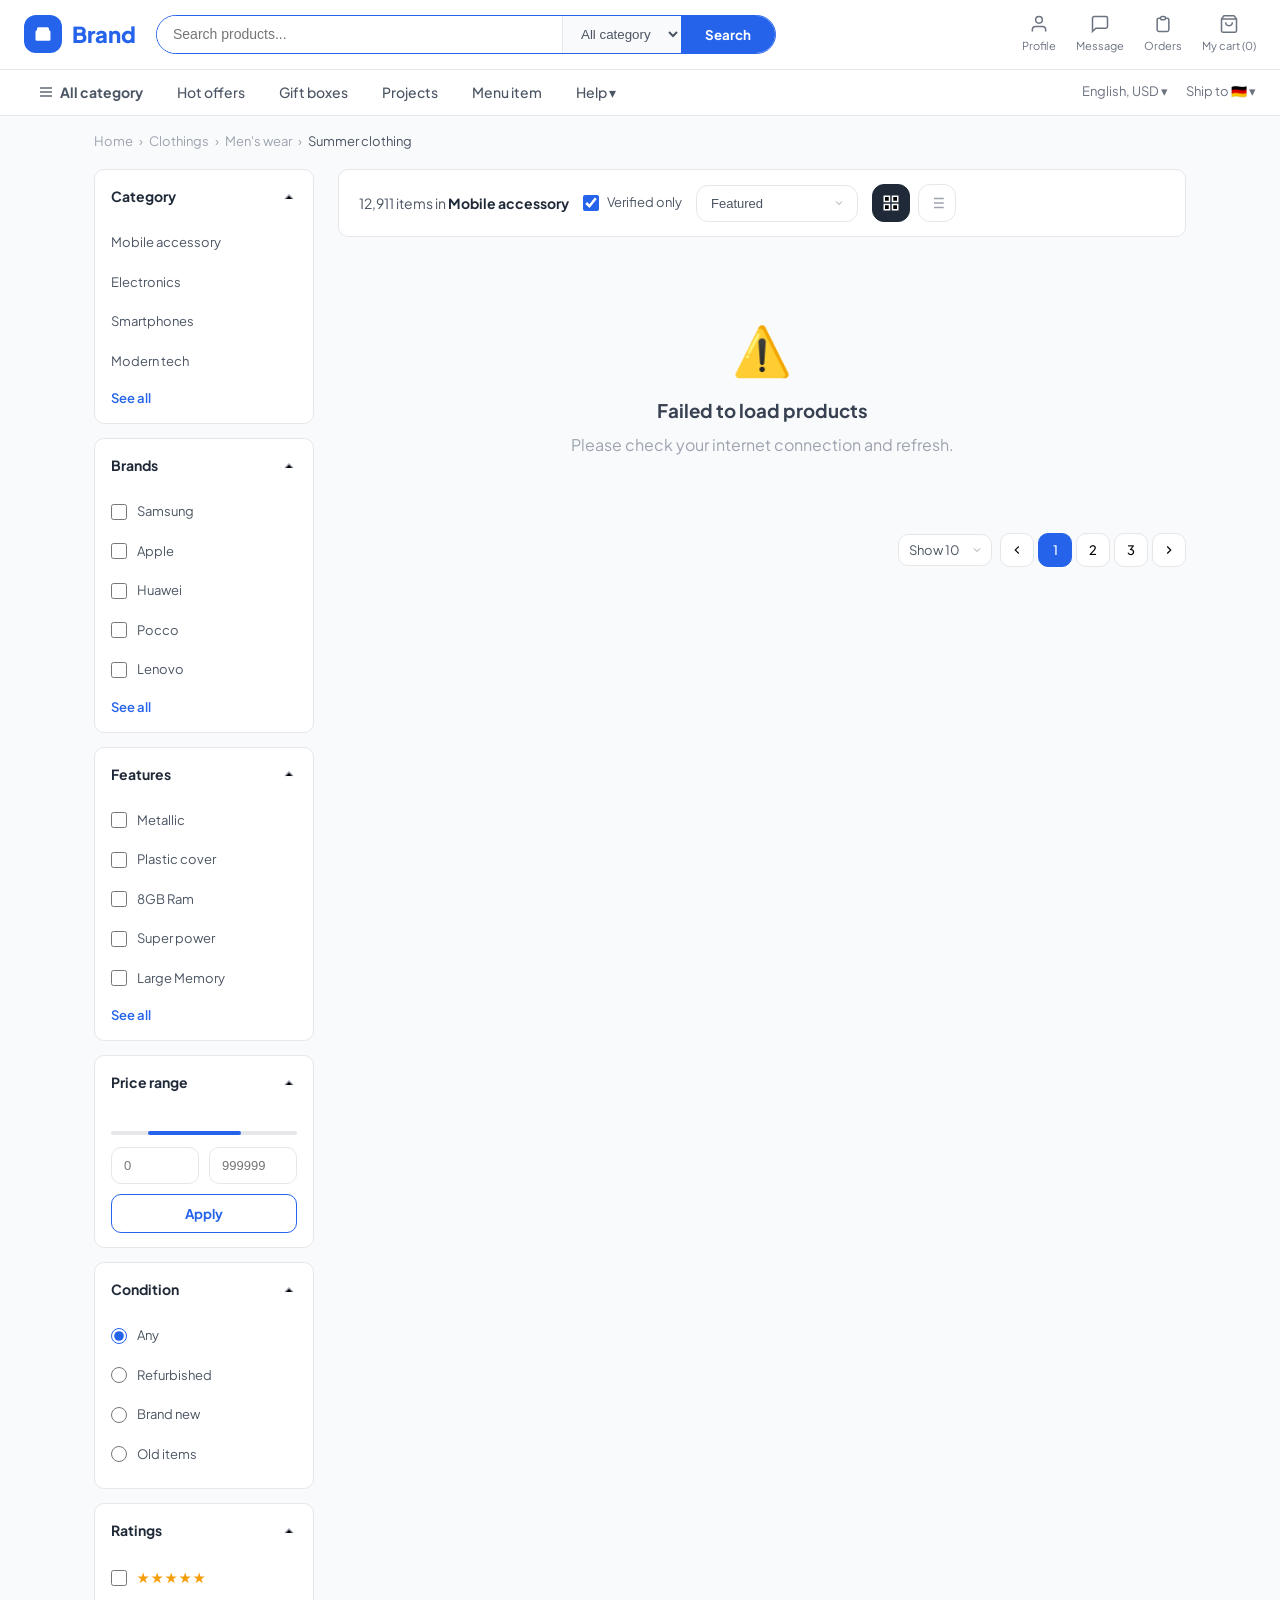
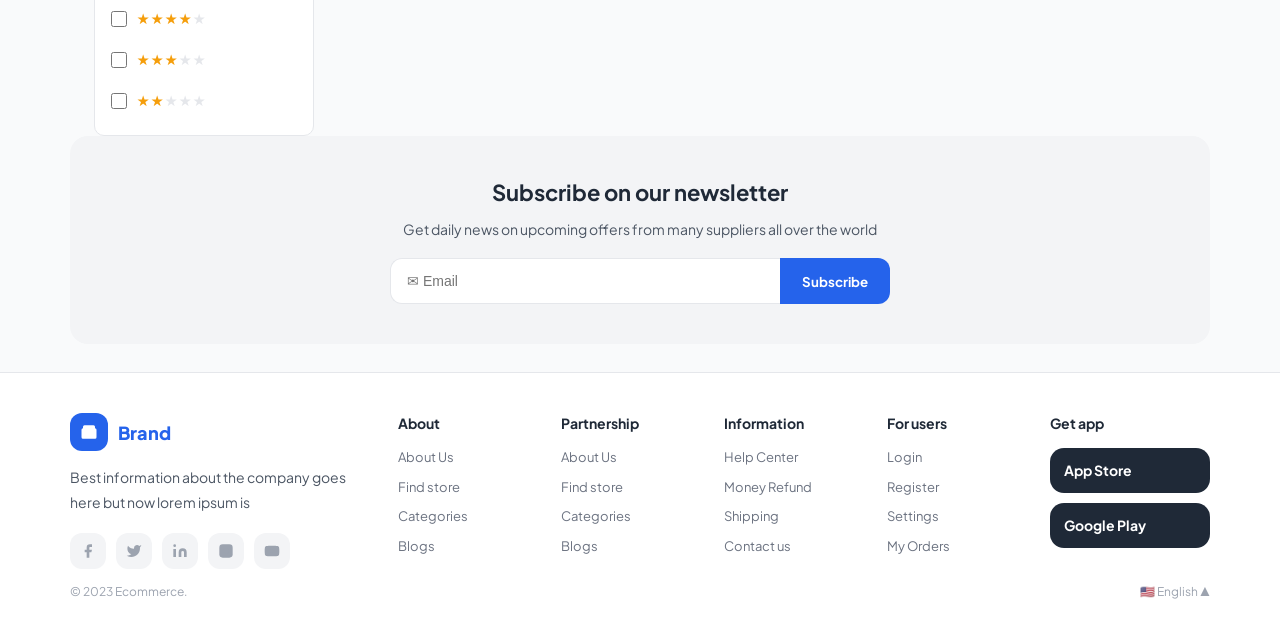
<file: product-detail.html>
<!DOCTYPE html>
<html lang="en">
<head>
<meta charset="UTF-8">
<meta name="viewport" content="width=device-width, initial-scale=1.0">
<title>Brand - Product Detail</title>
<link href="https://fonts.googleapis.com/css2?family=Plus+Jakarta+Sans:wght@300;400;500;600;700;800&display=swap" rel="stylesheet">
<style>
*,*::before,*::after{box-sizing:border-box;margin:0;padding:0}
:root{
  --blue:#2563EB;--blue-light:#EFF6FF;--gray-50:#F9FAFB;--gray-100:#F3F4F6;
  --gray-200:#E5E7EB;--gray-300:#D1D5DB;--gray-400:#9CA3AF;--gray-500:#6B7280;
  --gray-600:#4B5563;--gray-800:#1F2937;--green:#16A34A;--orange:#F59E0B;
  --red:#EF4444;--white:#fff;--radius:8px;--shadow:0 1px 4px rgba(0,0,0,.08);
  --shadow-md:0 4px 16px rgba(0,0,0,.10);
}
body{font-family:'Plus Jakarta Sans',sans-serif;color:var(--gray-800);background:var(--gray-50);font-size:14px;line-height:1.5}
a{text-decoration:none;color:inherit}
button{font-family:inherit;cursor:pointer}
img{display:block;max-width:100%}

/* ── HEADER ── */
.top-bar{background:var(--white);border-bottom:1px solid var(--gray-200);padding:12px 32px;display:flex;align-items:center;gap:20px;position:sticky;top:0;z-index:200;box-shadow:var(--shadow)}
.logo{display:flex;align-items:center;gap:8px;font-size:20px;font-weight:800;color:var(--blue);white-space:nowrap}
.logo-icon{width:36px;height:36px;background:var(--blue);border-radius:8px;display:flex;align-items:center;justify-content:center}
.logo-icon svg{fill:white;width:18px;height:18px}
.search-bar{flex:1;display:flex;max-width:560px;border:1.5px solid var(--gray-300);border-radius:var(--radius);overflow:hidden}
.search-bar input{flex:1;border:none;padding:9px 14px;font-size:14px;font-family:inherit;outline:none;color:var(--gray-800)}
.search-bar select{border:none;border-left:1px solid var(--gray-200);padding:0 14px;font-size:13px;background:var(--gray-50);color:var(--gray-600);cursor:pointer;font-family:inherit;outline:none;appearance:none;background-image:url("data:image/svg+xml,%3Csvg xmlns='http://www.w3.org/2000/svg' width='11' height='11' viewBox='0 0 24 24' fill='none' stroke='%239CA3AF' stroke-width='2'%3E%3Cpolyline points='6 9 12 15 18 9'%3E%3C/polyline%3E%3C/svg%3E");background-repeat:no-repeat;background-position:right 8px center;padding-right:28px}
.search-bar button{background:var(--blue);color:white;border:none;padding:9px 22px;cursor:pointer;font-weight:600;font-size:14px;font-family:inherit;transition:background .2s}
.search-bar button:hover{background:#1D4ED8}
.top-actions{display:flex;gap:22px;margin-left:auto}
.top-action{display:flex;flex-direction:column;align-items:center;gap:2px;color:var(--gray-500);font-size:11px;cursor:pointer;transition:color .2s}
.top-action:hover{color:var(--blue)}
.top-action svg{width:20px;height:20px}

/* ── NAV ── */
.nav-bar{background:var(--white);border-bottom:1px solid var(--gray-200);padding:0 32px;display:flex;align-items:center}
.nav-bar a{padding:12px 14px;font-size:14px;color:var(--gray-600);font-weight:500;white-space:nowrap;transition:color .2s;display:flex;align-items:center;gap:4px}
.nav-bar a:hover{color:var(--blue)}
.nav-bar a.all-cat{font-weight:600}
.nav-right{margin-left:auto;display:flex;align-items:center;gap:8px;font-size:13px;color:var(--gray-600)}
.nav-right span{cursor:pointer;display:flex;align-items:center;gap:4px}

/* ── BREADCRUMB ── */
.bc-wrap{max-width:1160px;margin:0 auto;padding:14px 20px 0}
.bc{display:flex;align-items:center;gap:5px;font-size:13px;color:var(--gray-400);flex-wrap:wrap}
.bc a{color:var(--gray-400);transition:color .2s}.bc a:hover{color:var(--blue)}
.bc .sep{color:var(--gray-300)}.bc .cur{color:var(--gray-500)}

/* ── PAGE WRAP ── */
.page-wrap{max-width:1160px;margin:0 auto;padding:16px 20px 24px;display:flex;gap:20px;align-items:flex-start}
.main-col{flex:1;min-width:0;display:flex;flex-direction:column;gap:16px}
.side-col{width:220px;flex-shrink:0;display:flex;flex-direction:column;gap:12px}

/* ── PRODUCT TOP CARD ── */
.product-top-card{background:var(--white);border:1.5px solid var(--blue);border-radius:var(--radius);padding:20px;display:flex;gap:24px;align-items:flex-start}

/* Gallery */
.gallery{width:290px;flex-shrink:0}
.gallery-main{width:100%;height:280px;border:1px solid var(--gray-200);border-radius:var(--radius);overflow:hidden;display:flex;align-items:center;justify-content:center;background:var(--gray-50);margin-bottom:12px}
.gallery-main img{max-width:100%;max-height:100%;object-fit:contain}
.gallery-thumbs{display:flex;gap:8px;flex-wrap:wrap}
.thumb{width:50px;height:50px;border:1.5px solid var(--gray-200);border-radius:6px;overflow:hidden;cursor:pointer;display:flex;align-items:center;justify-content:center;background:var(--gray-50);transition:border-color .2s;flex-shrink:0}
.thumb.active,.thumb:hover{border-color:var(--blue)}
.thumb img{width:100%;height:100%;object-fit:contain}

/* Product info */
.product-info{flex:1;min-width:0}
.in-stock{display:flex;align-items:center;gap:6px;color:var(--green);font-size:13px;font-weight:600;margin-bottom:10px}
.in-stock svg{width:16px;height:16px;stroke:var(--green);fill:none}
.product-name{font-size:18px;font-weight:700;color:var(--gray-800);margin-bottom:10px;line-height:1.4}
.product-meta-row{display:flex;align-items:center;gap:10px;margin-bottom:16px;flex-wrap:wrap}
.stars-row{display:flex;gap:1px}
.stars-row .s{color:var(--orange);font-size:15px}
.stars-row .s.e{color:var(--gray-300)}
.rating-num{font-size:13px;color:var(--orange);font-weight:600}
.reviews-link{display:flex;align-items:center;gap:4px;font-size:13px;color:var(--gray-500)}
.reviews-link svg{width:14px;height:14px;stroke:var(--gray-400);fill:none}
.sold-count{display:flex;align-items:center;gap:4px;font-size:13px;color:var(--gray-500)}
.sold-count svg{width:14px;height:14px;stroke:var(--gray-400);fill:none}
.dot-sep{color:var(--gray-300);font-size:12px}

/* Price tiers */
.price-tiers{display:flex;border:1px solid var(--orange);border-radius:var(--radius);overflow:hidden;margin-bottom:16px}
.price-tier{flex:1;padding:10px 12px;text-align:center;background:#FFF7ED;border-right:1px solid var(--orange)}
.price-tier:last-child{border-right:none}
.price-tier .pt-price{font-size:17px;font-weight:800;color:var(--red)}
.price-tier .pt-qty{font-size:11px;color:var(--gray-500);margin-top:2px}

/* Specs table */
.specs-table{width:100%;border-collapse:collapse;margin-bottom:4px}
.specs-table tr{border-bottom:1px solid var(--gray-100)}
.specs-table tr:last-child{border-bottom:none}
.specs-table td{padding:9px 4px;font-size:13px;vertical-align:top}
.specs-table td:first-child{color:var(--gray-400);width:120px;min-width:110px}
.specs-table td:last-child{color:var(--gray-800);font-weight:500}

/* ── SUPPLIER CARD ── */
.supplier-card{background:var(--white);border:1px solid var(--gray-200);border-radius:var(--radius);padding:16px}
.supplier-top{display:flex;align-items:center;gap:10px;margin-bottom:14px}
.supplier-avatar{width:40px;height:40px;border-radius:var(--radius);background:var(--blue-light);display:flex;align-items:center;justify-content:center;font-size:16px;font-weight:800;color:var(--blue);flex-shrink:0}
.supplier-top div p{font-size:11px;color:var(--gray-400);margin-bottom:1px}
.supplier-top div strong{font-size:14px;font-weight:700}
.supplier-detail{display:flex;align-items:center;gap:6px;font-size:12px;color:var(--gray-600);margin-bottom:8px}
.supplier-detail svg{width:14px;height:14px;stroke:var(--gray-400);fill:none;flex-shrink:0}
.supplier-detail:last-of-type{margin-bottom:14px}
.btn-inquiry{display:block;width:100%;background:var(--blue);color:white;border:none;padding:11px;border-radius:var(--radius);font-weight:700;font-size:14px;cursor:pointer;font-family:inherit;transition:background .2s;margin-bottom:8px}
.btn-inquiry:hover{background:#1D4ED8}
.btn-seller{display:block;width:100%;background:white;color:var(--blue);border:1.5px solid var(--blue);padding:10px;border-radius:var(--radius);font-weight:600;font-size:13px;cursor:pointer;font-family:inherit;transition:background .2s}
.btn-seller:hover{background:var(--blue-light)}
.save-later{display:flex;align-items:center;justify-content:center;gap:6px;color:var(--blue);font-size:13px;font-weight:600;cursor:pointer;margin-top:12px}
.save-later svg{width:15px;height:15px;stroke:var(--blue);fill:none}
.save-later:hover{text-decoration:underline}

/* ── DESCRIPTION TABS ── */
.desc-card{background:var(--white);border:1px solid var(--gray-200);border-radius:var(--radius);overflow:hidden}
.tabs{display:flex;border-bottom:1px solid var(--gray-200)}
.tab{padding:13px 20px;font-size:14px;font-weight:600;color:var(--gray-400);cursor:pointer;border-bottom:2px solid transparent;transition:color .2s,border-color .2s;white-space:nowrap}
.tab.active{color:var(--blue);border-bottom-color:var(--blue)}
.tab:hover:not(.active){color:var(--gray-600)}
.tab-content{padding:20px;display:none}
.tab-content.active{display:block}
.desc-text{font-size:13px;color:var(--gray-600);line-height:1.75;margin-bottom:16px}
.spec-table{width:100%;border-collapse:collapse;margin-bottom:16px;font-size:13px}
.spec-table tr{border:1px solid var(--gray-200)}
.spec-table td{padding:9px 14px;vertical-align:top}
.spec-table td:first-child{background:var(--gray-50);color:var(--gray-600);width:160px}
.spec-table td:last-child{color:var(--gray-800)}
.feature-list{list-style:none;display:flex;flex-direction:column;gap:8px}
.feature-list li{display:flex;align-items:flex-start;gap:8px;font-size:13px;color:var(--gray-600)}
.feature-list li svg{width:15px;height:15px;stroke:var(--blue);fill:none;flex-shrink:0;margin-top:1px}

/* ── YOU MAY LIKE ── */
.you-like-card{background:var(--white);border:1px solid var(--gray-200);border-radius:var(--radius);padding:14px}
.you-like-card h4{font-size:14px;font-weight:700;margin-bottom:12px}
.like-item{display:flex;align-items:center;gap:10px;padding:8px 0;border-bottom:1px solid var(--gray-100);cursor:pointer;transition:background .15s}
.like-item:last-child{border-bottom:none;padding-bottom:0}
.like-item:first-of-type{padding-top:0}
.like-item:hover{opacity:.85}
.like-img{width:52px;height:52px;object-fit:contain;border-radius:6px;background:var(--gray-50);padding:4px;flex-shrink:0;border:1px solid var(--gray-100)}
.like-info p{font-size:13px;font-weight:600;color:var(--gray-800);margin-bottom:3px;line-height:1.3}
.like-info span{font-size:12px;color:var(--gray-400)}

/* ── RELATED PRODUCTS ── */
.related-section{background:var(--white);border:1px solid var(--gray-200);border-radius:var(--radius);padding:20px}
.related-section h3{font-size:16px;font-weight:700;margin-bottom:14px}
.related-grid{display:grid;grid-template-columns:repeat(6,1fr);gap:10px}
.related-card{border:1px solid var(--gray-200);border-radius:var(--radius);overflow:hidden;cursor:pointer;transition:box-shadow .2s}
.related-card:hover{box-shadow:var(--shadow-md)}
.related-card .rc-img{height:120px;background:var(--gray-50);display:flex;align-items:center;justify-content:center;padding:12px;border-bottom:1px solid var(--gray-100)}
.related-card .rc-img img{max-width:100%;max-height:100%;object-fit:contain}
.related-card .rc-info{padding:8px 10px}
.related-card .rc-info p{font-size:12px;font-weight:600;color:var(--gray-800);margin-bottom:3px;line-height:1.3}
.related-card .rc-info span{font-size:11px;color:var(--gray-400)}

/* ── DISCOUNT BANNER ── */
.discount-banner{border-radius:var(--radius);overflow:hidden;background:linear-gradient(135deg,#1D4ED8 0%,#2563EB 50%,#3B82F6 100%);padding:28px 32px;display:flex;align-items:center;justify-content:space-between;margin-top:4px}
.discount-banner .db-text h3{font-size:20px;font-weight:800;color:white;margin-bottom:4px}
.discount-banner .db-text p{font-size:13px;color:rgba(255,255,255,.75)}
.btn-shop-now{background:var(--orange);color:white;border:none;padding:11px 24px;border-radius:var(--radius);font-weight:700;font-size:14px;cursor:pointer;font-family:inherit;white-space:nowrap;transition:background .2s}
.btn-shop-now:hover{background:#D97706}

/* ── NEWSLETTER ── */
.newsletter-section{background:var(--gray-100);padding:44px 24px;text-align:center;margin-top:8px}
.newsletter-section h3{font-size:18px;font-weight:700;margin-bottom:6px}
.newsletter-section p{font-size:13px;color:var(--gray-500);margin-bottom:18px}
.newsletter-form{display:flex;gap:10px;justify-content:center;max-width:440px;margin:0 auto}
.newsletter-form input{flex:1;border:1px solid var(--gray-200);border-radius:var(--radius);padding:10px 14px;font-size:14px;font-family:inherit;outline:none;background:white;color:var(--gray-500)}
.newsletter-form input:focus{border-color:var(--blue)}
.btn-subscribe{background:var(--blue);color:white;border:none;padding:10px 22px;border-radius:var(--radius);font-weight:600;font-size:14px;cursor:pointer;font-family:inherit;white-space:nowrap;transition:background .2s}
.btn-subscribe:hover{background:#1D4ED8}

/* ── FOOTER ── */
footer{background:white;border-top:1px solid var(--gray-200);padding-top:40px}
.footer-inner{max-width:1160px;margin:0 auto;padding:0 20px;display:grid;grid-template-columns:240px repeat(4,1fr) 160px;gap:24px;padding-bottom:32px}
.footer-brand .logo{margin-bottom:12px;font-size:18px}
.footer-brand p{font-size:13px;color:var(--gray-500);line-height:1.7;margin-bottom:16px}
.social-links{display:flex;gap:8px}
.social-link{width:32px;height:32px;border-radius:50%;background:var(--gray-200);display:flex;align-items:center;justify-content:center;cursor:pointer;transition:background .2s}
.social-link:hover{background:var(--blue)}
.social-link:hover svg{fill:white}
.social-link svg{width:13px;height:13px;fill:var(--gray-500)}
.footer-col h4{font-size:14px;font-weight:700;margin-bottom:14px;color:var(--gray-800)}
.footer-col a{display:block;font-size:13px;color:var(--gray-400);margin-bottom:9px;transition:color .2s}
.footer-col a:hover{color:var(--blue)}
.app-btn{display:flex;align-items:center;gap:8px;background:var(--gray-800);color:white;border-radius:9px;padding:8px 12px;margin-bottom:8px;cursor:pointer;transition:background .2s;border:none;font-family:inherit;width:100%}
.app-btn:hover{background:#374151}
.app-btn-icon{font-size:20px;line-height:1}
.app-btn-text{text-align:left}
.app-btn-text small{display:block;font-size:9px;opacity:.7}
.app-btn-text span{display:block;font-size:13px;font-weight:700}
.footer-bottom{border-top:1px solid var(--gray-200)}
.footer-bottom-inner{max-width:1160px;margin:0 auto;padding:13px 20px;display:flex;justify-content:space-between;align-items:center}
.footer-bottom-inner p{font-size:12px;color:var(--gray-400)}
.lang-btn{display:flex;align-items:center;gap:6px;font-size:13px;color:var(--gray-600);background:var(--gray-100);border-radius:20px;padding:5px 13px;cursor:pointer;border:1px solid var(--gray-200)}

/* ====================================
   MOBILE STYLES (≤ 768px)
==================================== */
.mobile-view{display:none}

@media(max-width:768px){
  /* Hide desktop */
  .top-bar,.nav-bar,.bc-wrap,.page-wrap,.newsletter-section,footer{display:none}

  /* Show mobile */
  .mobile-view{display:block;background:var(--gray-50);min-height:100vh}

  .mob-header{background:var(--white);border-bottom:1px solid var(--gray-200);padding:12px 16px;display:flex;align-items:center;justify-content:space-between;position:sticky;top:0;z-index:100}
  .mob-back{background:none;border:none;padding:4px;display:flex;align-items:center;color:var(--gray-700)}
  .mob-back svg{width:20px;height:20px;stroke:currentColor;fill:none;stroke-width:2}
  .mob-header-icons{display:flex;gap:14px}
  .mob-header-icons svg{width:22px;height:22px;stroke:var(--gray-700);fill:none;stroke-width:1.8;cursor:pointer}

  /* Image slider */
  .mob-gallery{background:var(--gray-50);position:relative;height:280px;overflow:hidden;display:flex;align-items:center;justify-content:center}
  .mob-gallery img{max-width:100%;max-height:100%;object-fit:contain;padding:20px}
  .mob-gallery-arrows{position:absolute;bottom:12px;right:12px;display:flex;gap:6px}
  .mob-gallery-arrows button{width:30px;height:30px;border-radius:50%;background:rgba(255,255,255,.9);border:1px solid var(--gray-200);display:flex;align-items:center;justify-content:center;cursor:pointer}
  .mob-gallery-arrows button svg{width:14px;height:14px;stroke:var(--gray-600);fill:none;stroke-width:2}

  /* Product section */
  .mob-product-section{background:var(--white);padding:16px;margin-bottom:8px}
  .mob-stars-row{display:flex;align-items:center;gap:8px;margin-bottom:8px;flex-wrap:wrap}
  .mob-stars{display:flex;gap:1px}
  .mob-stars .s{color:var(--orange);font-size:14px}
  .mob-stars .s.e{color:var(--gray-200)}
  .mob-rating{font-size:13px;color:var(--orange);font-weight:600}
  .mob-reviews{display:flex;align-items:center;gap:3px;font-size:12px;color:var(--gray-400)}
  .mob-reviews svg{width:12px;height:12px;stroke:var(--gray-400);fill:none}
  .mob-sold{display:flex;align-items:center;gap:3px;font-size:12px;color:var(--gray-400)}
  .mob-sold svg{width:12px;height:12px;stroke:var(--gray-400);fill:none}
  .mob-product-name{font-size:15px;font-weight:700;color:var(--gray-800);margin-bottom:8px;line-height:1.4}
  .mob-price-tag{font-size:18px;font-weight:800;color:var(--red);margin-bottom:4px}
  .mob-qty-label{font-size:12px;color:var(--gray-400);margin-bottom:14px}

  /* Actions */
  .mob-actions{display:flex;gap:10px;margin-bottom:16px}
  .mob-btn-inquiry{flex:1;background:var(--blue);color:white;border:none;padding:12px;border-radius:var(--radius);font-weight:700;font-size:14px;cursor:pointer;font-family:inherit;transition:background .2s}
  .mob-btn-inquiry:hover{background:#1D4ED8}
  .mob-wish-btn{width:44px;height:44px;border:1.5px solid var(--blue);border-radius:var(--radius);background:white;display:flex;align-items:center;justify-content:center;cursor:pointer;flex-shrink:0;transition:background .2s}
  .mob-wish-btn svg{width:18px;height:18px;stroke:var(--blue);fill:none;stroke-width:2}

  /* Details */
  .mob-detail-row{display:flex;padding:7px 0;border-bottom:1px solid var(--gray-100);font-size:13px}
  .mob-detail-row:last-child{border-bottom:none}
  .mob-detail-label{color:var(--gray-400);width:100px;flex-shrink:0}
  .mob-detail-value{color:var(--gray-700);font-weight:500}
  .mob-desc-text{font-size:13px;color:var(--gray-600);line-height:1.7;margin-top:12px}
  .mob-read-more{color:var(--blue);font-weight:600;font-size:13px;cursor:pointer;margin-top:4px;display:inline-block}

  /* Supplier */
  .mob-supplier-section{background:var(--white);padding:16px;margin-bottom:8px}
  .mob-supplier-card{border:1px solid var(--gray-200);border-radius:var(--radius);padding:14px}
  .mob-supplier-top{display:flex;align-items:center;justify-content:space-between;margin-bottom:12px}
  .mob-supplier-left{display:flex;align-items:center;gap:10px}
  .mob-supplier-avatar{width:36px;height:36px;border-radius:var(--radius);background:var(--blue-light);display:flex;align-items:center;justify-content:center;font-size:14px;font-weight:800;color:var(--blue)}
  .mob-supplier-left div p{font-size:11px;color:var(--gray-400)}
  .mob-supplier-left div strong{font-size:13px;font-weight:700}
  .mob-supplier-top svg{width:16px;height:16px;stroke:var(--gray-400);fill:none;stroke-width:2}
  .mob-supplier-badges{display:flex;align-items:center;gap:14px;flex-wrap:wrap}
  .mob-badge{display:flex;align-items:center;gap:4px;font-size:12px;color:var(--gray-600)}
  .mob-badge svg{width:13px;height:13px;stroke:var(--gray-400);fill:none}

  /* Similar products */
  .mob-similar-section{background:var(--white);padding:16px;margin-bottom:8px}
  .mob-similar-section h4{font-size:15px;font-weight:700;margin-bottom:12px}
  .mob-similar-scroll{display:flex;gap:10px;overflow-x:auto;padding-bottom:4px}
  .mob-similar-scroll::-webkit-scrollbar{display:none}
  .mob-similar-card{flex-shrink:0;width:120px;border:1px solid var(--gray-200);border-radius:var(--radius);overflow:hidden;cursor:pointer}
  .mob-similar-card .msc-img{height:100px;background:var(--gray-50);display:flex;align-items:center;justify-content:center;padding:10px}
  .mob-similar-card .msc-img img{max-width:100%;max-height:100%;object-fit:contain}
  .mob-similar-card .msc-info{padding:8px}
  .mob-similar-card .msc-info .msc-price{font-size:13px;font-weight:700;margin-bottom:2px}
  .mob-similar-card .msc-info .msc-name{font-size:11px;color:var(--gray-500);line-height:1.3;display:-webkit-box;-webkit-line-clamp:2;-webkit-box-orient:vertical;overflow:hidden}
}

/* Tablet adjustments */
@media(min-width:769px) and (max-width:1024px){
  .top-bar,.nav-bar{padding-left:20px;padding-right:20px}
  .related-grid{grid-template-columns:repeat(3,1fr)}
  .footer-inner{grid-template-columns:repeat(3,1fr)}
  .product-top-card{flex-wrap:wrap}
  .gallery{width:250px}
}
@media(min-width:769px) and (max-width:900px){
  .page-wrap{flex-direction:column}
  .side-col{width:100%;flex-direction:row;flex-wrap:wrap}
  .supplier-card,.you-like-card{flex:1;min-width:220px}
}
</style>
</head>
<body>

<!-- == DESKTOP HEADER == -->
<header class="top-bar">
  <div class="logo" onclick="window.location.href='index.html'">
    <div class="logo-icon"><svg viewBox="0 0 24 24"><path d="M20 7H4a2 2 0 00-2 2v10a2 2 0 002 2h16a2 2 0 002-2V9a2 2 0 00-2-2zm0 0V5a2 2 0 00-2-2H6a2 2 0 00-2 2v2"/></svg></div>
    Brand
  </div>
  <div class="search-bar">
    <input type="text" placeholder="Search">
    <select><option>All category</option><option>Electronics</option><option>Clothing</option></select>
    <button>Search</button>
  </div>
  <div class="top-actions">
    <a href="#" class="top-action"><svg viewBox="0 0 24 24" fill="none" stroke="currentColor" stroke-width="1.8"><path d="M20 21v-2a4 4 0 00-4-4H8a4 4 0 00-4 4v2"/><circle cx="12" cy="7" r="4"/></svg>Profile</a>
    <a href="#" class="top-action"><svg viewBox="0 0 24 24" fill="none" stroke="currentColor" stroke-width="1.8"><path d="M21 15a2 2 0 01-2 2H7l-4 4V5a2 2 0 012-2h14a2 2 0 012 2z"/></svg>Message</a>
    <a href="#" class="top-action"><svg viewBox="0 0 24 24" fill="none" stroke="currentColor" stroke-width="1.8"><path d="M9 5H7a2 2 0 00-2 2v12a2 2 0 002 2h10a2 2 0 002-2V7a2 2 0 00-2-2h-2M9 5a2 2 0 002 2h2a2 2 0 002-2M9 5a2 2 0 012-2h2a2 2 0 012 2"/></svg>Orders</a>
    <a href="cart.html" class="top-action"><svg viewBox="0 0 24 24" fill="none" stroke="currentColor" stroke-width="1.8"><path d="M6 2L3 6v14a2 2 0 002 2h14a2 2 0 002-2V6l-3-4z"/><line x1="3" y1="6" x2="21" y2="6"/><path d="M16 10a4 4 0 01-8 0"/></svg>My cart</a>
  </div>
</header>

<nav class="nav-bar">
  <a href="#" class="all-cat"><svg width="16" height="16" viewBox="0 0 24 24" fill="none" stroke="currentColor" stroke-width="2"><line x1="3" y1="6" x2="21" y2="6"/><line x1="3" y1="12" x2="21" y2="12"/><line x1="3" y1="18" x2="21" y2="18"/></svg>All category</a>
  <a href="#">Hot offers</a><a href="#">Gift boxes</a><a href="#">Projects</a><a href="#">Menu item</a><a href="#">Help ▾</a>
  <div class="nav-right"><span>English, USD ▾</span><span>Ship to 🇩🇪 ▾</span></div>
</nav>

<div class="bc-wrap">
  <nav class="bc">
    <a href="#">Home</a><span class="sep"> › </span>
    <a href="#">Clothings</a><span class="sep"> › </span>
    <a href="#">Men's wear</a><span class="sep"> › </span>
    <span class="cur">Summer clothing</span>
  </nav>
</div>

<!-- == DESKTOP PAGE == -->
<div class="page-wrap">
  <div class="main-col">

    <!-- Product Top Card -->
    <div class="product-top-card">
      <!-- Gallery -->
      <div class="gallery">
        <div class="gallery-main">
          <img id="mainImg" src="https://images.unsplash.com/photo-1576566588028-4147f3842f27?w=400&q=80" alt="Product">
        </div>
        <div class="gallery-thumbs">
          <div class="thumb active" onclick="changeImg(this,'https://images.unsplash.com/photo-1576566588028-4147f3842f27?w=200&q=80')"><img src="https://images.unsplash.com/photo-1576566588028-4147f3842f27?w=100&q=70" alt=""></div>
          <div class="thumb" onclick="changeImg(this,'https://images.unsplash.com/photo-1583743814966-8936f5b7be1a?w=400&q=80')"><img src="https://images.unsplash.com/photo-1583743814966-8936f5b7be1a?w=100&q=70" alt=""></div>
          <div class="thumb" onclick="changeImg(this,'https://images.unsplash.com/photo-1618354691373-d851c5c3a990?w=400&q=80')"><img src="https://images.unsplash.com/photo-1618354691373-d851c5c3a990?w=100&q=70" alt=""></div>
          <div class="thumb" onclick="changeImg(this,'https://images.unsplash.com/photo-1521572163474-6864f9cf17ab?w=400&q=80')"><img src="https://images.unsplash.com/photo-1521572163474-6864f9cf17ab?w=100&q=70" alt=""></div>
          <div class="thumb" onclick="changeImg(this,'https://images.unsplash.com/photo-1523381210434-271e8be1f52b?w=400&q=80')"><img src="https://images.unsplash.com/photo-1523381210434-271e8be1f52b?w=100&q=70" alt=""></div>
          <div class="thumb" onclick="changeImg(this,'https://images.unsplash.com/photo-1562157873-818bc0726f68?w=400&q=80')"><img src="https://images.unsplash.com/photo-1562157873-818bc0726f68?w=100&q=70" alt=""></div>
        </div>
      </div>

      <!-- Info -->
      <div class="product-info">
        <div class="in-stock">
          <svg viewBox="0 0 24 24" stroke-width="2.5"><polyline points="20 6 9 17 4 12"/></svg>
          In stock
        </div>
        <div class="product-name">Mens Long Sleeve T-shirt Cotton Base Layer Slim Muscle</div>
        <div class="product-meta-row">
          <div class="stars-row"><span class="s">★</span><span class="s">★</span><span class="s">★</span><span class="s">★</span><span class="s e">★</span></div>
          <span class="rating-num">9.3</span>
          <span class="dot-sep">•</span>
          <span class="reviews-link"><svg viewBox="0 0 24 24"><path d="M21 15a2 2 0 01-2 2H7l-4 4V5a2 2 0 012-2h14a2 2 0 012 2z"/></svg> 32 reviews</span>
          <span class="dot-sep">•</span>
          <span class="sold-count"><svg viewBox="0 0 24 24"><path d="M6 2L3 6v14a2 2 0 002 2h14a2 2 0 002-2V6l-3-4z"/><line x1="3" y1="6" x2="21" y2="6"/><path d="M16 10a4 4 0 01-8 0"/></svg> 154 sold</span>
        </div>

        <!-- Price tiers -->
        <div class="price-tiers">
          <div class="price-tier"><div class="pt-price">$98.00</div><div class="pt-qty">50-100 pcs</div></div>
          <div class="price-tier"><div class="pt-price">$90.00</div><div class="pt-qty">100-700 pcs</div></div>
          <div class="price-tier"><div class="pt-price">$78.00</div><div class="pt-qty">700+ pcs</div></div>
        </div>

        <!-- Specs -->
        <table class="specs-table">
          <tr><td>Price:</td><td>Negotiable</td></tr>
          <tr><td>Type:</td><td>Classic shoes</td></tr>
          <tr><td>Material:</td><td>Plastic material</td></tr>
          <tr><td>Design:</td><td>Modern nice</td></tr>
          <tr><td>Customization:</td><td>Customized logo and design custom packages</td></tr>
          <tr><td>Protection:</td><td>Refund Policy</td></tr>
          <tr><td>Warranty:</td><td>2 years full warranty</td></tr>
        </table>
      </div>
    </div>

    <!-- Description Tabs + You May Like (row) -->
    <div style="display:flex;gap:16px;align-items:flex-start">
      <div class="desc-card" style="flex:1;min-width:0">
        <div class="tabs">
          <div class="tab active" onclick="switchTab(this,'desc')">Description</div>
          <div class="tab" onclick="switchTab(this,'reviews')">Reviews</div>
          <div class="tab" onclick="switchTab(this,'shipping')">Shipping</div>
          <div class="tab" onclick="switchTab(this,'seller')">About seller</div>
        </div>
        <div class="tab-content active" id="tab-desc">
          <p class="desc-text">Lorem ipsum dolor sit amet, consectetur adipisicing elit, sed do eiusmod tempor incididunt ut labore et dolore magna aliqua. Ut enim ad minim veniam, quis nostrud exercitation ullamco laboris nisi ut aliquip ex ea commodo consequat. Duis aute irure dolor in reprehenderit in voluptate velit esse cillum dolore eu fugiat nulla pariatur. Lorem ipsum dolor sit amet, consectetur adipisicing elit, sed do eiusmod tempor incididunt ut labore et dolore magna aliqua. Ut enim ad minim veniam,<br><br>Quis nostrud exercitation ullamco laboris nisi ut aliquip ex ea commodo consequat. Duis aute irure dolor in reprehenderit in voluptate velit esse cillum dolore eu fugiat nulla pariatur.</p>
          <table class="spec-table">
            <tr><td>Model</td><td>#8786867</td></tr>
            <tr><td>Style</td><td>Classic style</td></tr>
            <tr><td>Certificate</td><td>ISO-898921212</td></tr>
            <tr><td>Size</td><td>34mm x 450mm x 19mm</td></tr>
            <tr><td>Memory</td><td>36GB RAM</td></tr>
          </table>
          <ul class="feature-list">
            <li><svg viewBox="0 0 24 24" stroke-width="2.5"><polyline points="20 6 9 17 4 12"/></svg>Some great feature name here</li>
            <li><svg viewBox="0 0 24 24" stroke-width="2.5"><polyline points="20 6 9 17 4 12"/></svg>Lorem ipsum dolor sit amet, consectetur</li>
            <li><svg viewBox="0 0 24 24" stroke-width="2.5"><polyline points="20 6 9 17 4 12"/></svg>Duis aute irure dolor in reprehenderit</li>
            <li><svg viewBox="0 0 24 24" stroke-width="2.5"><polyline points="20 6 9 17 4 12"/></svg>Some great feature name here</li>
          </ul>
        </div>
        <div class="tab-content" id="tab-reviews"><p class="desc-text">Customer reviews will appear here.</p></div>
        <div class="tab-content" id="tab-shipping"><p class="desc-text">Worldwide shipping available. Estimated delivery 7-14 business days.</p></div>
        <div class="tab-content" id="tab-seller"><p class="desc-text">Seller: Guanjoi Trading LLC — Verified seller based in Germany, Berlin. Worldwide shipping available.</p></div>
      </div>

      <!-- You may like -->
      <div class="you-like-card" style="width:220px;flex-shrink:0">
        <h4>You may like</h4>
        <div class="like-item">
          <img class="like-img" src="https://images.unsplash.com/photo-1594938298603-c8148c4b4d56?w=100&q=70" alt="">
          <div class="like-info"><p>Men Blazers Sets Elegant Formal</p><span>$7.00 – $99.50</span></div>
        </div>
        <div class="like-item">
          <img class="like-img" src="https://images.unsplash.com/photo-1596755094514-f87e34085b2c?w=100&q=70" alt="">
          <div class="like-info"><p>Men Shirt Sleeve Polo Contrast</p><span>$7.00 – $99.50</span></div>
        </div>
        <div class="like-item">
          <img class="like-img" src="https://images.unsplash.com/photo-1591047139829-d91aecb6caea?w=100&q=70" alt="">
          <div class="like-info"><p>Apple Watch Series Space Gray</p><span>$7.00 – $99.50</span></div>
        </div>
        <div class="like-item">
          <img class="like-img" src="https://images.unsplash.com/photo-1576566588028-4147f3842f27?w=100&q=70" alt="">
          <div class="like-info"><p>Basketball Crew Socks Long Stuff</p><span>$7.00 – $99.50</span></div>
        </div>
        <div class="like-item">
          <img class="like-img" src="https://images.unsplash.com/photo-1553062407-98eeb64c6a62?w=100&q=70" alt="">
          <div class="like-info"><p>New Summer Men's castrol T-Shirts</p><span>$7.00 – $99.50</span></div>
        </div>
      </div>
    </div>

    <!-- Related Products -->
    <div class="related-section">
      <h3>Related products</h3>
      <div class="related-grid">
        <div class="related-card"><div class="rc-img"><img src="https://images.unsplash.com/photo-1548036328-c9fa89d128fa?w=200&q=70" alt="Wallet"></div><div class="rc-info"><p>Xiaomi Redmi 8 Original</p><span>$32.00–$40.00</span></div></div>
        <div class="related-card"><div class="rc-img"><img src="https://images.unsplash.com/photo-1523275335684-37898b6baf30?w=200&q=70" alt="Watch"></div><div class="rc-info"><p>Xiaomi Redmi 8 Original</p><span>$32.00–$40.00</span></div></div>
        <div class="related-card"><div class="rc-img"><img src="https://images.unsplash.com/photo-1505740420928-5e560c06d30e?w=200&q=70" alt="Headphones"></div><div class="rc-info"><p>Xiaomi Redmi 8 Original</p><span>$32.00–$40.00</span></div></div>
        <div class="related-card"><div class="rc-img"><img src="https://images.unsplash.com/photo-1542272604-787c3835535d?w=200&q=70" alt="Jeans"></div><div class="rc-info"><p>Xiaomi Redmi 8 Original</p><span>$32.00–$40.00</span></div></div>
        <div class="related-card"><div class="rc-img"><img src="https://images.unsplash.com/photo-1495474472287-4d71bcdd2085?w=200&q=70" alt="Kettle"></div><div class="rc-info"><p>Xiaomi Redmi 8 Original</p><span>$32.00–$40.00</span></div></div>
        <div class="related-card"><div class="rc-img"><img src="https://images.unsplash.com/photo-1553062407-98eeb64c6a62?w=200&q=70" alt="Bag"></div><div class="rc-info"><p>Xiaomi Redmi 8 Original</p><span>$32.00–$40.00</span></div></div>
      </div>
    </div>

    <!-- Discount Banner -->
    <div class="discount-banner">
      <div class="db-text">
        <h3>Super discount on more than 100 USD</h3>
        <p>Have you ever finally just write dummy info</p>
      </div>
      <button class="btn-shop-now">Shop now</button>
    </div>

  </div><!-- /main-col -->

  <!-- SIDE COL -->
  <div class="side-col">
    <!-- Supplier Card -->
    <div class="supplier-card">
      <div class="supplier-top">
        <div class="supplier-avatar">R</div>
        <div>
          <p>Supplier</p>
          <strong>Guanjoi Trading LLC</strong>
        </div>
      </div>
      <div class="supplier-detail"><svg viewBox="0 0 24 24"><circle cx="12" cy="12" r="10"/><line x1="2" y1="12" x2="22" y2="12"/><path d="M12 2a15.3 15.3 0 014 10 15.3 15.3 0 01-4 10 15.3 15.3 0 01-4-10 15.3 15.3 0 014-10z"/></svg>🇩🇪 Germany, Berlin</div>
      <div class="supplier-detail"><svg viewBox="0 0 24 24"><path d="M12 22s8-4 8-10V5l-8-3-8 3v7c0 6 8 10 8 10z"/></svg>Verified Seller</div>
      <div class="supplier-detail"><svg viewBox="0 0 24 24"><circle cx="12" cy="12" r="10"/><line x1="2" y1="12" x2="22" y2="12"/><path d="M12 2a15.3 15.3 0 014 10 15.3 15.3 0 01-4 10 15.3 15.3 0 01-4-10 15.3 15.3 0 014-10z"/></svg>Worldwide shipping</div>
      <button class="btn-inquiry">Send inquiry</button>
      <button class="btn-seller">Seller's profile</button>
      <div class="save-later"><svg viewBox="0 0 24 24" stroke-width="2"><path d="M20.84 4.61a5.5 5.5 0 00-7.78 0L12 5.67l-1.06-1.06a5.5 5.5 0 00-7.78 7.78l1.06 1.06L12 21.23l7.78-7.78 1.06-1.06a5.5 5.5 0 000-7.78z"/></svg>Save for later</div>
    </div>
  </div>

</div><!-- /page-wrap -->

<!-- Newsletter (Desktop) -->
<div class="newsletter-section">
  <h3>Subscribe on our newsletter</h3>
  <p>Get daily news on upcoming offers from many suppliers all over the world</p>
  <div class="newsletter-form">
    <input type="email" placeholder="✉  Email">
    <button class="btn-subscribe">Subscribe</button>
  </div>
</div>

<!-- Footer (Desktop) -->
<footer>
  <div class="footer-inner">
    <div class="footer-brand">
      <div class="logo"><div class="logo-icon"><svg viewBox="0 0 24 24" fill="white" width="16" height="16"><path d="M20 7H4a2 2 0 00-2 2v10a2 2 0 002 2h16a2 2 0 002-2V9a2 2 0 00-2-2zm0 0V5a2 2 0 00-2-2H6a2 2 0 00-2 2v2"/></svg></div>Brand</div>
      <p>Best information about the company goes here but now lorem ipsum is</p>
      <div class="social-links">
        <div class="social-link"><svg viewBox="0 0 24 24"><path d="M18 2h-3a5 5 0 00-5 5v3H7v4h3v8h4v-8h3l1-4h-4V7a1 1 0 011-1h3z"/></svg></div>
        <div class="social-link"><svg viewBox="0 0 24 24"><path d="M23 3a10.9 10.9 0 01-3.14 1.53 4.48 4.48 0 00-7.86 3v1A10.66 10.66 0 013 4s-4 9 5 13a11.64 11.64 0 01-7 2c9 5 20 0 20-11.5a4.5 4.5 0 00-.08-.83A7.72 7.72 0 0023 3z"/></svg></div>
        <div class="social-link"><svg viewBox="0 0 24 24"><path d="M16 8a6 6 0 016 6v7h-4v-7a2 2 0 00-2-2 2 2 0 00-2 2v7h-4v-7a6 6 0 016-6zM2 9h4v12H2z"/><circle cx="4" cy="4" r="2"/></svg></div>
        <div class="social-link"><svg viewBox="0 0 24 24"><rect x="2" y="2" width="20" height="20" rx="5"/><path d="M16 11.37A4 4 0 1112.63 8 4 4 0 0116 11.37z"/><line x1="17.5" y1="6.5" x2="17.51" y2="6.5"/></svg></div>
        <div class="social-link"><svg viewBox="0 0 24 24"><path d="M22.54 6.42a2.78 2.78 0 00-1.95-1.96C18.88 4 12 4 12 4s-6.88 0-8.59.46a2.78 2.78 0 00-1.95 1.96A29 29 0 001 12a29 29 0 00.46 5.58A2.78 2.78 0 003.41 19.6C5.12 20 12 20 12 20s6.88 0 8.59-.4a2.78 2.78 0 001.95-1.95A29 29 0 0023 12a29 29 0 00-.46-5.58z"/><polygon points="9.75 15.02 15.5 12 9.75 8.98 9.75 15.02"/></svg></div>
      </div>
    </div>
    <div class="footer-col"><h4>About</h4><a href="#">About Us</a><a href="#">Find store</a><a href="#">Categories</a><a href="#">Blogs</a></div>
    <div class="footer-col"><h4>Partnership</h4><a href="#">About Us</a><a href="#">Find store</a><a href="#">Categories</a><a href="#">Blogs</a></div>
    <div class="footer-col"><h4>Information</h4><a href="#">Help Center</a><a href="#">Money Refund</a><a href="#">Shipping</a><a href="#">Contact us</a></div>
    <div class="footer-col"><h4>For users</h4><a href="#">Login</a><a href="#">Register</a><a href="#">Settings</a><a href="#">My Orders</a></div>
    <div class="footer-col">
      <h4>Get app</h4>
      <button class="app-btn"><span class="app-btn-icon">🍎</span><span class="app-btn-text"><small>Download on the</small><span>App Store</span></span></button>
      <button class="app-btn"><span class="app-btn-icon">▶</span><span class="app-btn-text"><small>GET IT ON</small><span>Google Play</span></span></button>
    </div>
  </div>
  <div class="footer-bottom">
    <div class="footer-bottom-inner">
      <p>© 2023 Ecommerce.</p>
      <div class="lang-btn">🇺🇸 English ▲</div>
    </div>
  </div>
</footer>

<!-- ==========================
     MOBILE VIEW
========================== -->
<div class="mobile-view">

  <!-- Header -->
  <div class="mob-header">
    <button class="mob-back"><svg viewBox="0 0 24 24"><polyline points="15 18 9 12 15 6"/></svg></button>
    <div class="mob-header-icons">
      <svg viewBox="0 0 24 24"><path d="M6 2L3 6v14a2 2 0 002 2h14a2 2 0 002-2V6l-3-4z"/><line x1="3" y1="6" x2="21" y2="6"/><path d="M16 10a4 4 0 01-8 0"/></svg>
      <svg viewBox="0 0 24 24"><path d="M20 21v-2a4 4 0 00-4-4H8a4 4 0 00-4 4v2"/><circle cx="12" cy="7" r="4"/></svg>
    </div>
  </div>

  <!-- Gallery -->
  <div class="mob-gallery">
    <img src="https://images.unsplash.com/photo-1576566588028-4147f3842f27?w=500&q=80" alt="Product">
    <div class="mob-gallery-arrows">
      <button><svg viewBox="0 0 24 24"><polyline points="15 18 9 12 15 6"/></svg></button>
      <button><svg viewBox="0 0 24 24"><polyline points="9 18 15 12 9 6"/></svg></button>
    </div>
  </div>

  <!-- Product Info -->
  <div class="mob-product-section">
    <div class="mob-stars-row">
      <div class="mob-stars"><span class="s">★</span><span class="s">★</span><span class="s">★</span><span class="s">★</span><span class="s e">★</span></div>
      <span class="mob-rating">9.3</span>
      <span class="mob-reviews"><svg viewBox="0 0 24 24"><path d="M21 15a2 2 0 01-2 2H7l-4 4V5a2 2 0 012-2h14a2 2 0 012 2z"/></svg> 32 reviews</span>
      <span style="color:var(--gray-300)">•</span>
      <span class="mob-sold"><svg viewBox="0 0 24 24"><path d="M6 2L3 6v14a2 2 0 002 2h14a2 2 0 002-2V6l-3-4z"/><line x1="3" y1="6" x2="21" y2="6"/><path d="M16 10a4 4 0 01-8 0"/></svg> 154 sold</span>
    </div>
    <div class="mob-product-name">Product name goes here</div>
    <div class="mob-price-tag">$129.95</div>
    <div class="mob-qty-label">(50-100 pcs)</div>

    <div class="mob-actions">
      <button class="mob-btn-inquiry">Send inquiry</button>
      <button class="mob-wish-btn" onclick="this.classList.toggle('active');this.querySelector('svg path').style.fill=this.classList.contains('active')?'var(--blue)':'none'"><svg viewBox="0 0 24 24" stroke-width="2"><path d="M20.84 4.61a5.5 5.5 0 00-7.78 0L12 5.67l-1.06-1.06a5.5 5.5 0 00-7.78 7.78l1.06 1.06L12 21.23l7.78-7.78 1.06-1.06a5.5 5.5 0 000-7.78z"/></svg></button>
    </div>

    <div class="mob-detail-row"><span class="mob-detail-label">Condition</span><span class="mob-detail-value">Brand new</span></div>
    <div class="mob-detail-row"><span class="mob-detail-label">Material</span><span class="mob-detail-value">Plastic</span></div>
    <div class="mob-detail-row"><span class="mob-detail-label">Category</span><span class="mob-detail-value">Electronics, gadgets</span></div>
    <div class="mob-detail-row"><span class="mob-detail-label">Item num</span><span class="mob-detail-value">23421</span></div>

    <div class="mob-desc-text">Info about edu item is an ideal companion for anyone engaged in learning. The drone provides precise and ...</div>
    <span class="mob-read-more">Read more</span>
  </div>

  <!-- Supplier -->
  <div class="mob-supplier-section">
    <div class="mob-supplier-card">
      <div class="mob-supplier-top">
        <div class="mob-supplier-left">
          <div class="mob-supplier-avatar">R</div>
          <div>
            <p>Supplier</p>
            <strong>Guanjoi Trading LLC</strong>
          </div>
        </div>
        <svg viewBox="0 0 24 24"><polyline points="9 18 15 12 9 6"/></svg>
      </div>
      <div class="mob-supplier-badges">
        <div class="mob-badge"><span>🇩🇪</span> Germany</div>
        <div class="mob-badge"><svg viewBox="0 0 24 24"><path d="M12 22s8-4 8-10V5l-8-3-8 3v7c0 6 8 10 8 10z"/></svg> Verified</div>
        <div class="mob-badge"><svg viewBox="0 0 24 24"><circle cx="12" cy="12" r="10"/><line x1="2" y1="12" x2="22" y2="12"/><path d="M12 2a15.3 15.3 0 014 10 15.3 15.3 0 01-4 10 15.3 15.3 0 01-4-10 15.3 15.3 0 014-10z"/></svg> Shipping</div>
      </div>
    </div>
  </div>

  <!-- Similar Products -->
  <div class="mob-similar-section">
    <h4>Similar products</h4>
    <div class="mob-similar-scroll">
      <div class="mob-similar-card"><div class="msc-img"><img src="https://images.unsplash.com/photo-1596755094514-f87e34085b2c?w=200&q=70" alt=""></div><div class="msc-info"><div class="msc-price">$10.30</div><div class="msc-name">T-shirts with multiple colors, for men</div></div></div>
      <div class="mob-similar-card"><div class="msc-img"><img src="https://images.unsplash.com/photo-1591047139829-d91aecb6caea?w=200&q=70" alt=""></div><div class="msc-info"><div class="msc-price">$10.30</div><div class="msc-name">T-shirts with multiple colors, for men</div></div></div>
      <div class="mob-similar-card"><div class="msc-img"><img src="https://images.unsplash.com/photo-1576566588028-4147f3842f27?w=200&q=70" alt=""></div><div class="msc-info"><div class="msc-price">$10.30</div><div class="msc-name">T-shirts with multiple colors, for men</div></div></div>
      <div class="mob-similar-card"><div class="msc-img"><img src="https://images.unsplash.com/photo-1548036328-c9fa89d128fa?w=200&q=70" alt=""></div><div class="msc-info"><div class="msc-price">$34.00</div><div class="msc-name">Jeans bag for travel for men</div></div></div>
    </div>
  </div>

</div><!-- /mobile-view -->

<script>
// Gallery thumbnail switch
function changeImg(thumb, src) {
  document.getElementById('mainImg').src = src;
  document.querySelectorAll('.thumb').forEach(t => t.classList.remove('active'));
  thumb.classList.add('active');
}

// Description tabs
function switchTab(tab, id) {
  document.querySelectorAll('.tab').forEach(t => t.classList.remove('active'));
  document.querySelectorAll('.tab-content').forEach(c => c.classList.remove('active'));
  tab.classList.add('active');
  document.getElementById('tab-' + id).classList.add('active');
}

// Read more toggle (mobile)
document.querySelectorAll('.mob-read-more').forEach(btn => {
  btn.addEventListener('click', () => {
    const desc = btn.previousElementSibling;
    if (desc.style.webkitLineClamp === 'unset') {
      desc.style.webkitLineClamp = '';
      desc.style.overflow = 'hidden';
      btn.textContent = 'Read more';
    } else {
      desc.style.webkitLineClamp = 'unset';
      desc.style.overflow = 'visible';
      btn.textContent = 'Read less';
    }
  });
});
</script><script src="./index.js"></script>
</body>
</html>
</file>
